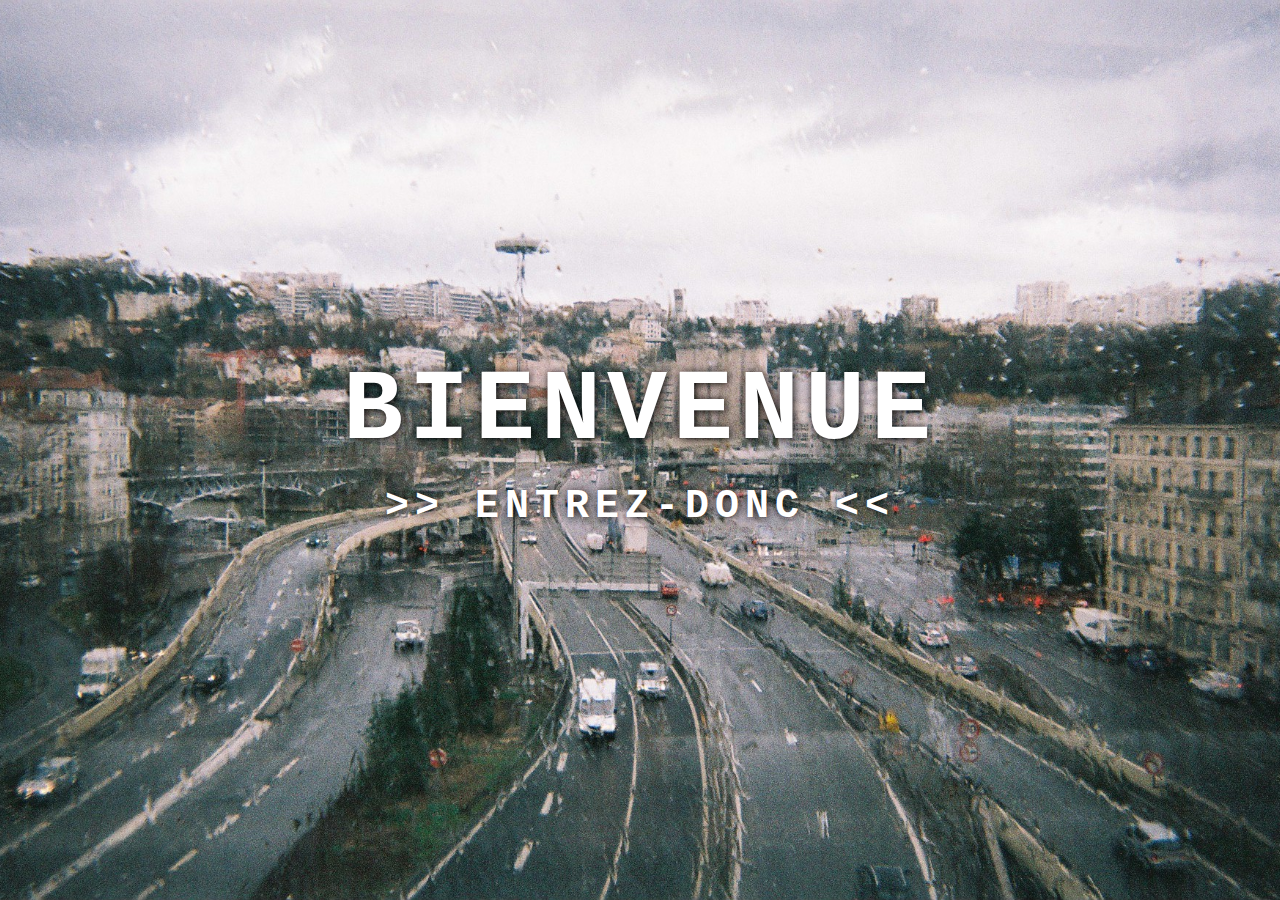
<file: index.html>
<!DOCTYPE html>
<html>
	<head>
		<meta charset="UTF-8" />
		<link rel="stylesheet" href="css/style2.css" />
		<title>Simon Chambon</title>
	</head>
	<body>
		<header>
			<div class="wrapper">
				<div class="content">
				<h1>BIENVENUE</h1>
				<p><a href="apropos.html">>> ENTREZ-DONC <<</a>
				</div>
			</div> 
		</header>
	</body>
</html>
</file>
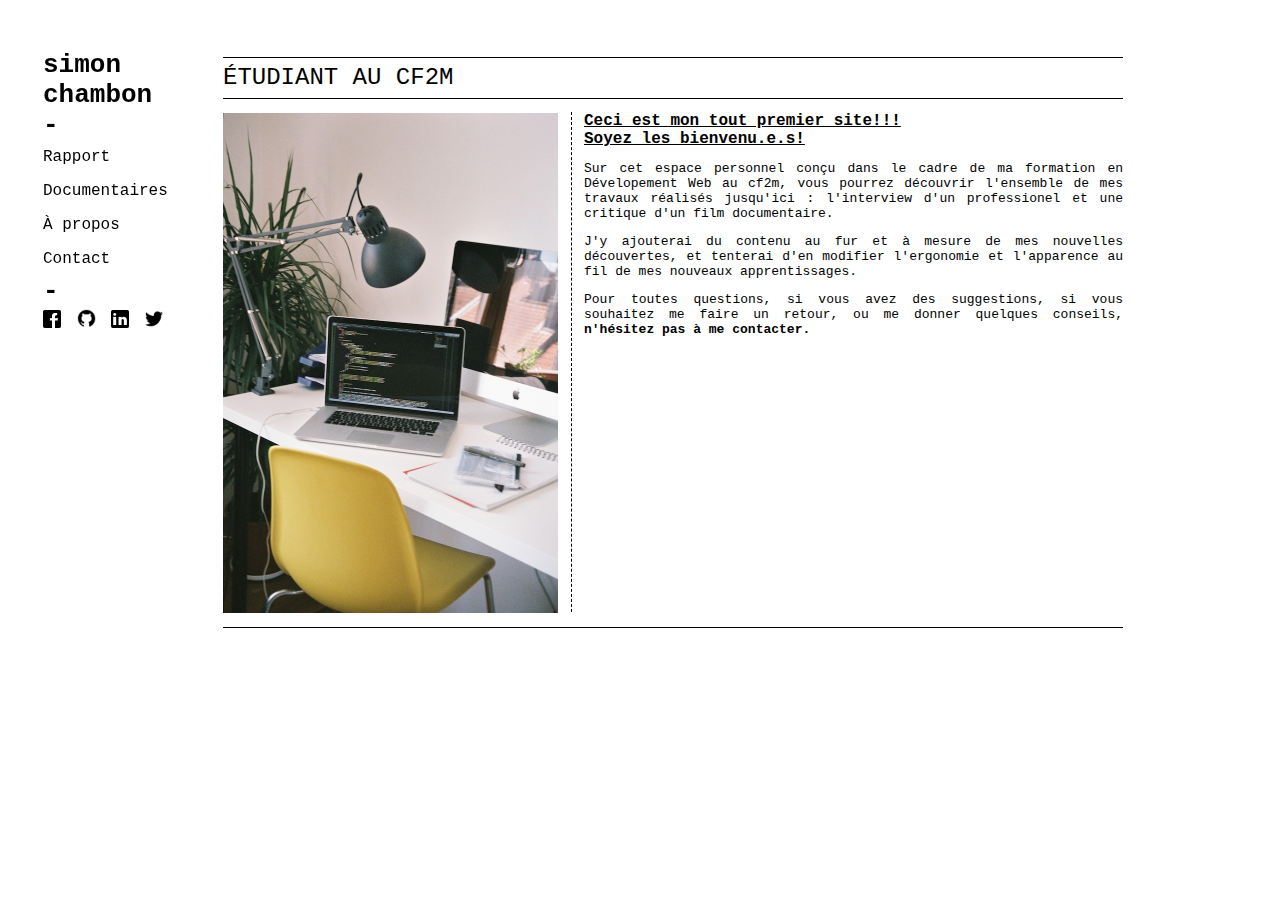
<file: apropos.html>
<!DOCTYPE html>
<html lang="fr">
	<head>
		<meta charset="UTF-8" />
		<link rel="stylesheet" href="css/style.css" />
		<title>Ma Page</title>
	</head>

	<body>

	<div id="conteneur">

		<div class="element">
			<nav>
				<a class="logo" href="apropos.html">simon<br />chambon</a> <br />-<br />
				<ul id ="menu-accordeon">
					<li><a href="#">Rapport</a>
						<ul class="sous_menu">
							<li><a class="navlink" href="rapport/entreprise.html">> Présentation</a></li>
							<li><a class="navlink" href="rapport/itw.html">> Interview</a></li>
							<li><a class="navlink" href="rapport/formation.html">> Formation</a></li>
						</ul>
					</li>
					<li><a href="#">Documentaires</a>
						<ul class="sous_menu">
							<li><a class="navlink" href="film/liste.html">> Liste des Films</a></li>
							<li><a class="navlink" href="film/resume.html">> Résumé</a></li>
							<li><a class="navlink" href="film/critique.html">> Critique</a></li>
						</ul>
					</li>
					<li><a href="apropos.html">À propos</a></li>
					<li><a href="contact.html">Contact</a> </li>
				</ul>
				-<br />
				<a href="https://www.facebook.com/simonchambonandreani/" target="blank" ><img src="icon/facebook.png" width="18" alt="icone"></a>
				<a href="https://github.com/SimonChambon" target="blank"><img src="icon/github.png" alt="icone" width="19"></a>
				<a href="https://www.linkedin.com/in/simon-chambon-15890a214/" target="blank"><img src="icon/linkedin.png" width="18"alt="icone"></a>
				<a href="icon-facebook.png" target="blank"><img src="icon/twitter.png" width="18"alt="icone"></a>
			</nav>
		</div>
		<div class="element">
			<article class="presentation">
				<hr />
					<div class="titrepage">ÉTUDIANT AU CF2M</div>
				<hr />
				<aside class="imageflottante" >
					<a href="index.jpg"><img src="images/bureau.jpg" height="500" alt="bureau"></a>
				</aside> 
				<aside class="textflottant2">
					<h2>Ceci est mon tout premier site!!!<br>
					Soyez les bienvenu.e.s!
					</h2>
					<p>Sur cet espace personnel conçu dans le cadre de ma formation en Dévelopement Web au cf2m, vous pourrez découvrir l'ensemble de mes travaux réalisés jusqu'ici : l'interview d'un professionel et une critique d'un film documentaire.</p>
					<p>J'y ajouterai du contenu au fur et à mesure de mes nouvelles découvertes, et tenterai d'en modifier l'ergonomie et l'apparence au fil de mes nouveaux apprentissages.</p>
					<p>Pour toutes questions, si vous avez des suggestions, si vous souhaitez me faire un retour, ou me donner quelques conseils,
					<a href="contact.html">n'hésitez pas à me contacter.</a></p>
				</aside>
			</article>
		</div>
	</div>
	</body>
</html>
</file>
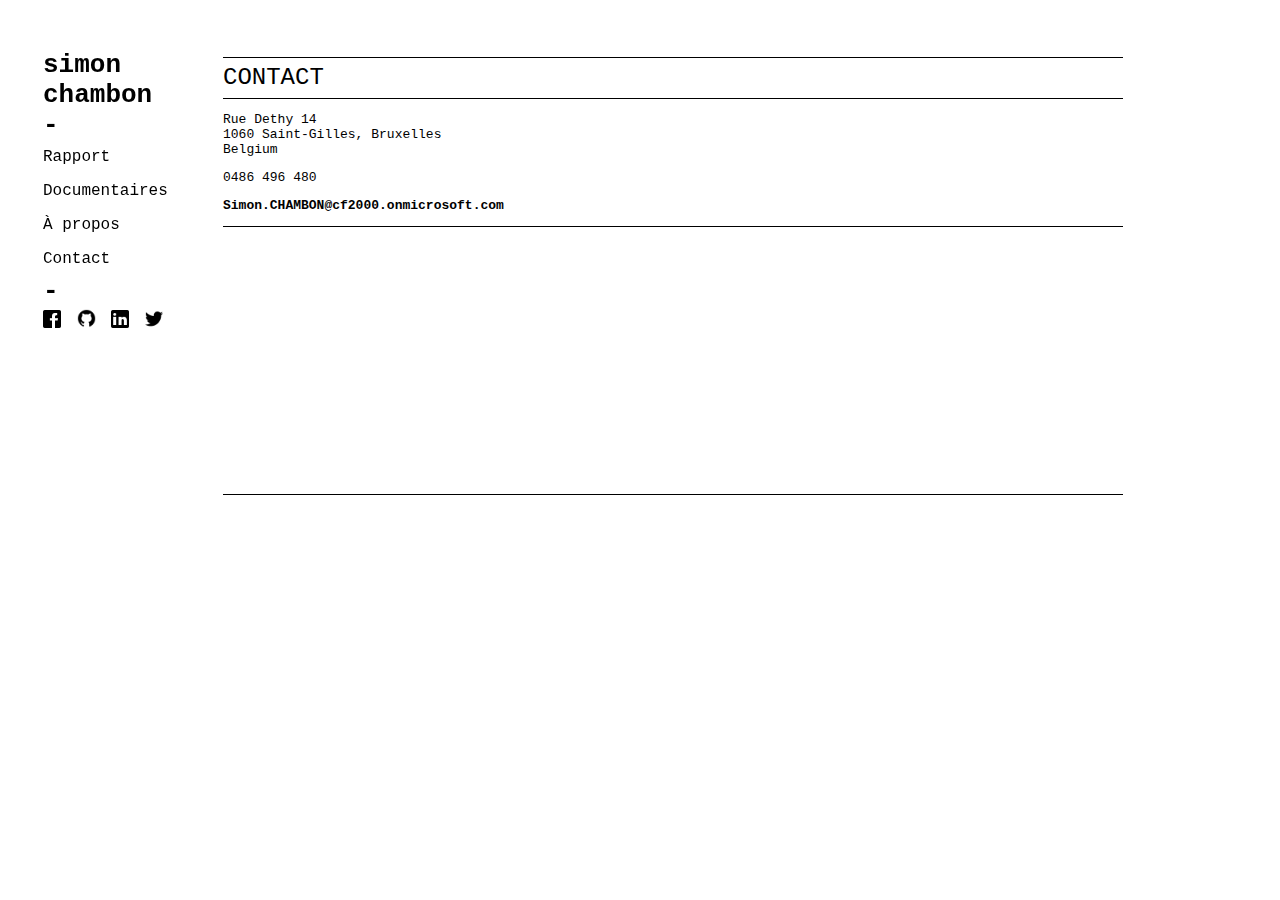
<file: contact.html>
<!DOCTYPE html>
<html>
	<head>
		<meta charset="UTF-8" />
		<link rel="stylesheet" href="css/style.css" />
		<title>Ma Page</title>
	</head>

	<body>

	<div id="conteneur">

		<div class="element">
		<nav><a class="logo" href="apropos.html">simon<br />chambon</a> <br />-<br />
			<ul id ="menu-accordeon">
				<li><a href="#">Rapport</a>
					<ul class="sous_menu">
						<li><a class="navlink" href="rapport/entreprise.html">> Présentation</a></li>
						<li><a class="navlink" href="rapport/itw.html">> Interview</a></li>
						<li><a class="navlink" href="rapport/formation.html">> Formation</a></li>
					</ul>
				</li>
				<li><a href="#">Documentaires</a>
					<ul class="sous_menu">
						<li><a class="navlink" href="film/liste.html">> Liste des Films</a></li>
						<li><a class="navlink" href="film/resume.html">> Résumé</a></li>
						<li><a class="navlink" href="film/critique.html">> Critique</a></li>
					</ul>
				</li>
				<li><a href="apropos.html">À propos</a>
				</li>
				<li><a href="contact.html">Contact</a> 
				</li>
			</ul>
		-<br />
		
		<a href="https://www.facebook.com/simonchambonandreani/" target="blank" ><img src="icon/facebook.png" width="18px"></a>
		<a href="https://github.com/SimonChambon" target="blank"><img src="icon/github.png" width="19px"></a>
		<a href="https://www.linkedin.com/in/simon-chambon-15890a214/" target="blank"><img src="icon/linkedin.png" width="18px"></a>
		<a href="icon-facebook.png" target="blank"><img src="icon/twitter.png" width="18px"></a>
		</nav>
		</div>

		<div class="element">
		<article>
		<hr />
		<div class="titrepage">CONTACT</div>
		<hr />
		<p>Rue Dethy 14 <br /> 1060 Saint-Gilles, Bruxelles <br /> Belgium</p>
		<p>0486 496 480</p>
		<p><a href="mailto:Simon.CHAMBON@cf2000.onmicrosoft.com">Simon.CHAMBON@cf2000.onmicrosoft.com</a></p>
		<hr />
		<iframe src="https://www.google.com/maps/embed?pb=!1m18!1m12!1m3!1d2520.123653765162!2d4.341078315436419!3d50.828873467906476!2m3!1f0!2f0!3f0!3m2!1i1024!2i768!4f13.1!3m3!1m2!1s0x47c3c467dfa1969b%3A0x553252e28f34bb37!2sRue%20Dethy%2014%2C%201060%20Saint-Gilles!5e0!3m2!1sfr!2sbe!4v1623052370554!5m2!1sfr!2sbe" width="900" height="250" style="border:0;"></iframe>
		<hr />
		</article>
		</div>

	</div>
	</body>
</html>
</file>
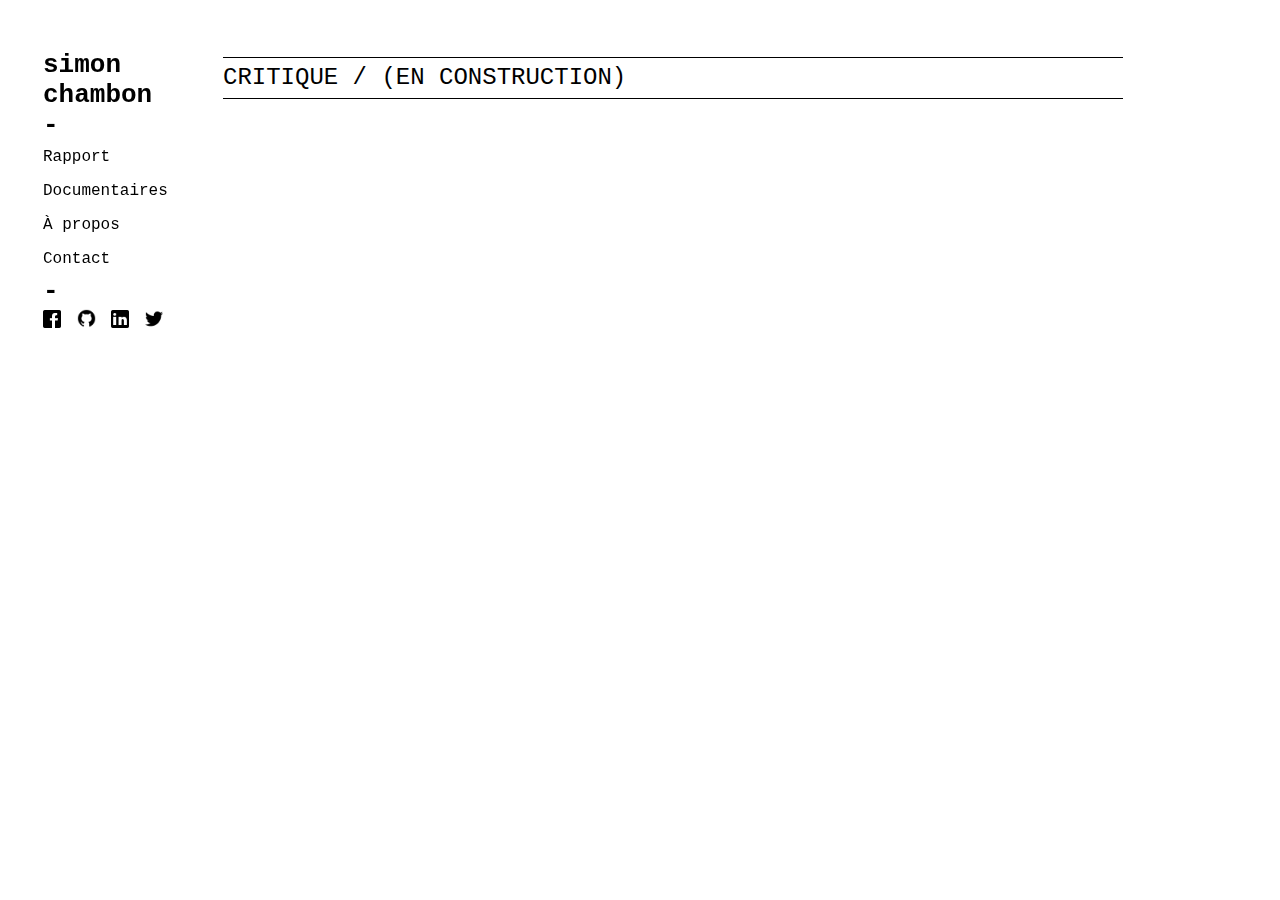
<file: film/critique.html>
<!DOCTYPE html>
<html>
	<head>
		<meta charset="UTF-8" />
		<link rel="stylesheet" href="../css/style.css" />
		<title>Ma Page</title>
	</head>

	<body>

	<div id="conteneur">

		<div class="element">
		<nav><a class="logo" href="../apropos.html">simon<br />chambon</a> <br />-<br />
			<ul id ="menu-accordeon">
				<li><a href="#">Rapport</a>
					<ul class="sous_menu">
						<li><a class="navlink" href="../rapport/entreprise.html">> Présentation</a></li>
						<li><a class="navlink" href="../rapport/itw.html">> Interview</a></li>
						<li><a class="navlink" href="../rapport/formation.html">> Formation</a></li>
					</ul>
				</li>
				<li><a href="#">Documentaires</a>
					<ul class="sous_menu">
						<li><a class="navlink" href="liste.html">> Liste des Films</a></li>
						<li><a class="navlink" href="resume.html">> Résumé</a></li>
						<li><a class="navlink" href="film/critique.html">> Critique</a></li>
					</ul>
				</li>
				<li><a href="../apropos.html">À propos</a>
				</li>
				<li><a href="../contact.html">Contact</a> 
				</li>
			</ul>
		-<br />
		
		<a href="https://www.facebook.com/simonchambonandreani/" target="blank" ><img src="../icon/facebook.png" width="18px"></a>
		<a href="https://github.com/SimonChambon" target="blank"><img src="../icon/github.png" width="19px"></a>
		<a href="https://www.linkedin.com/in/simon-chambon-15890a214/" target="blank"><img src="../icon/linkedin.png" width="18px"></a>
		<a href="icon-facebook.png" target="blank"><img src="../icon/twitter.png" width="18px"></a>
		</nav>
		</div>

		<div class="element">
		<article>
		<hr />
		<div class="titrepage">CRITIQUE / (EN CONSTRUCTION)</div>
		<hr />
		</article>
		</div>

	</div>
	</body>
</html>
</file>
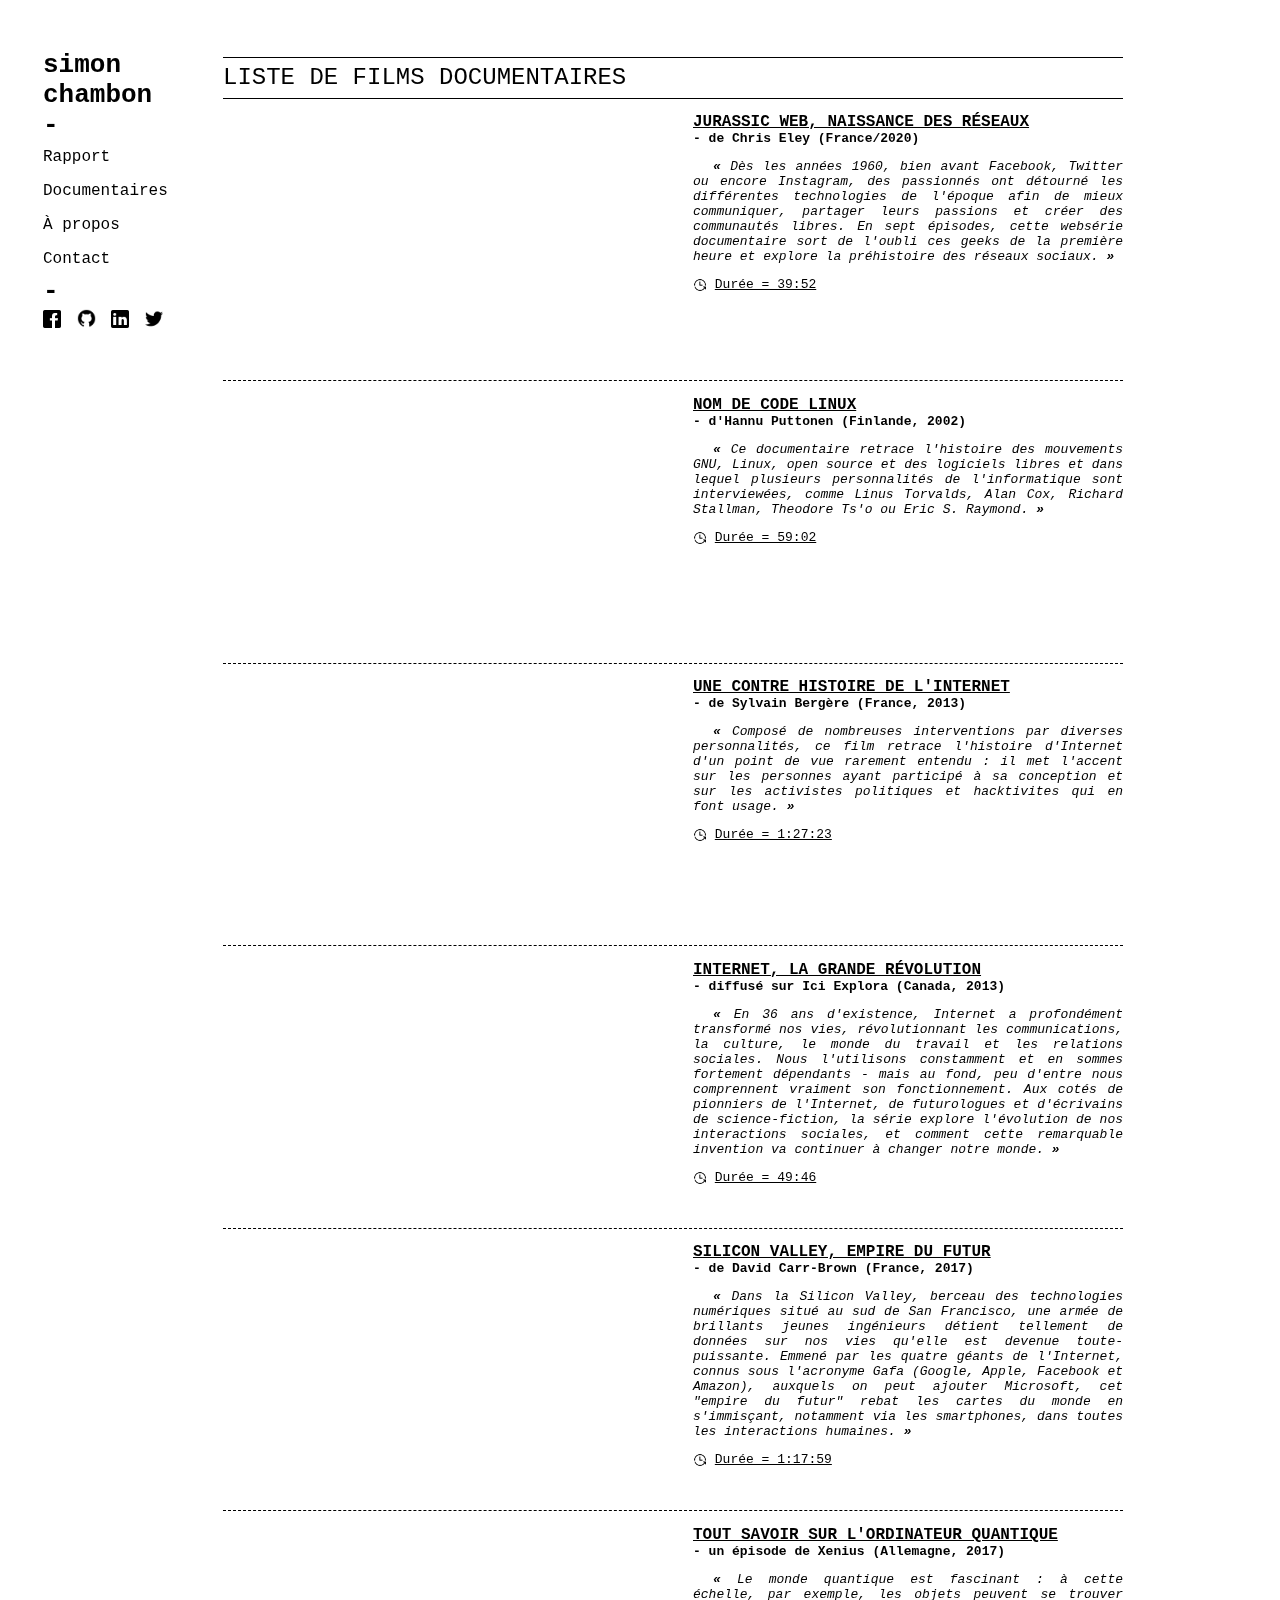
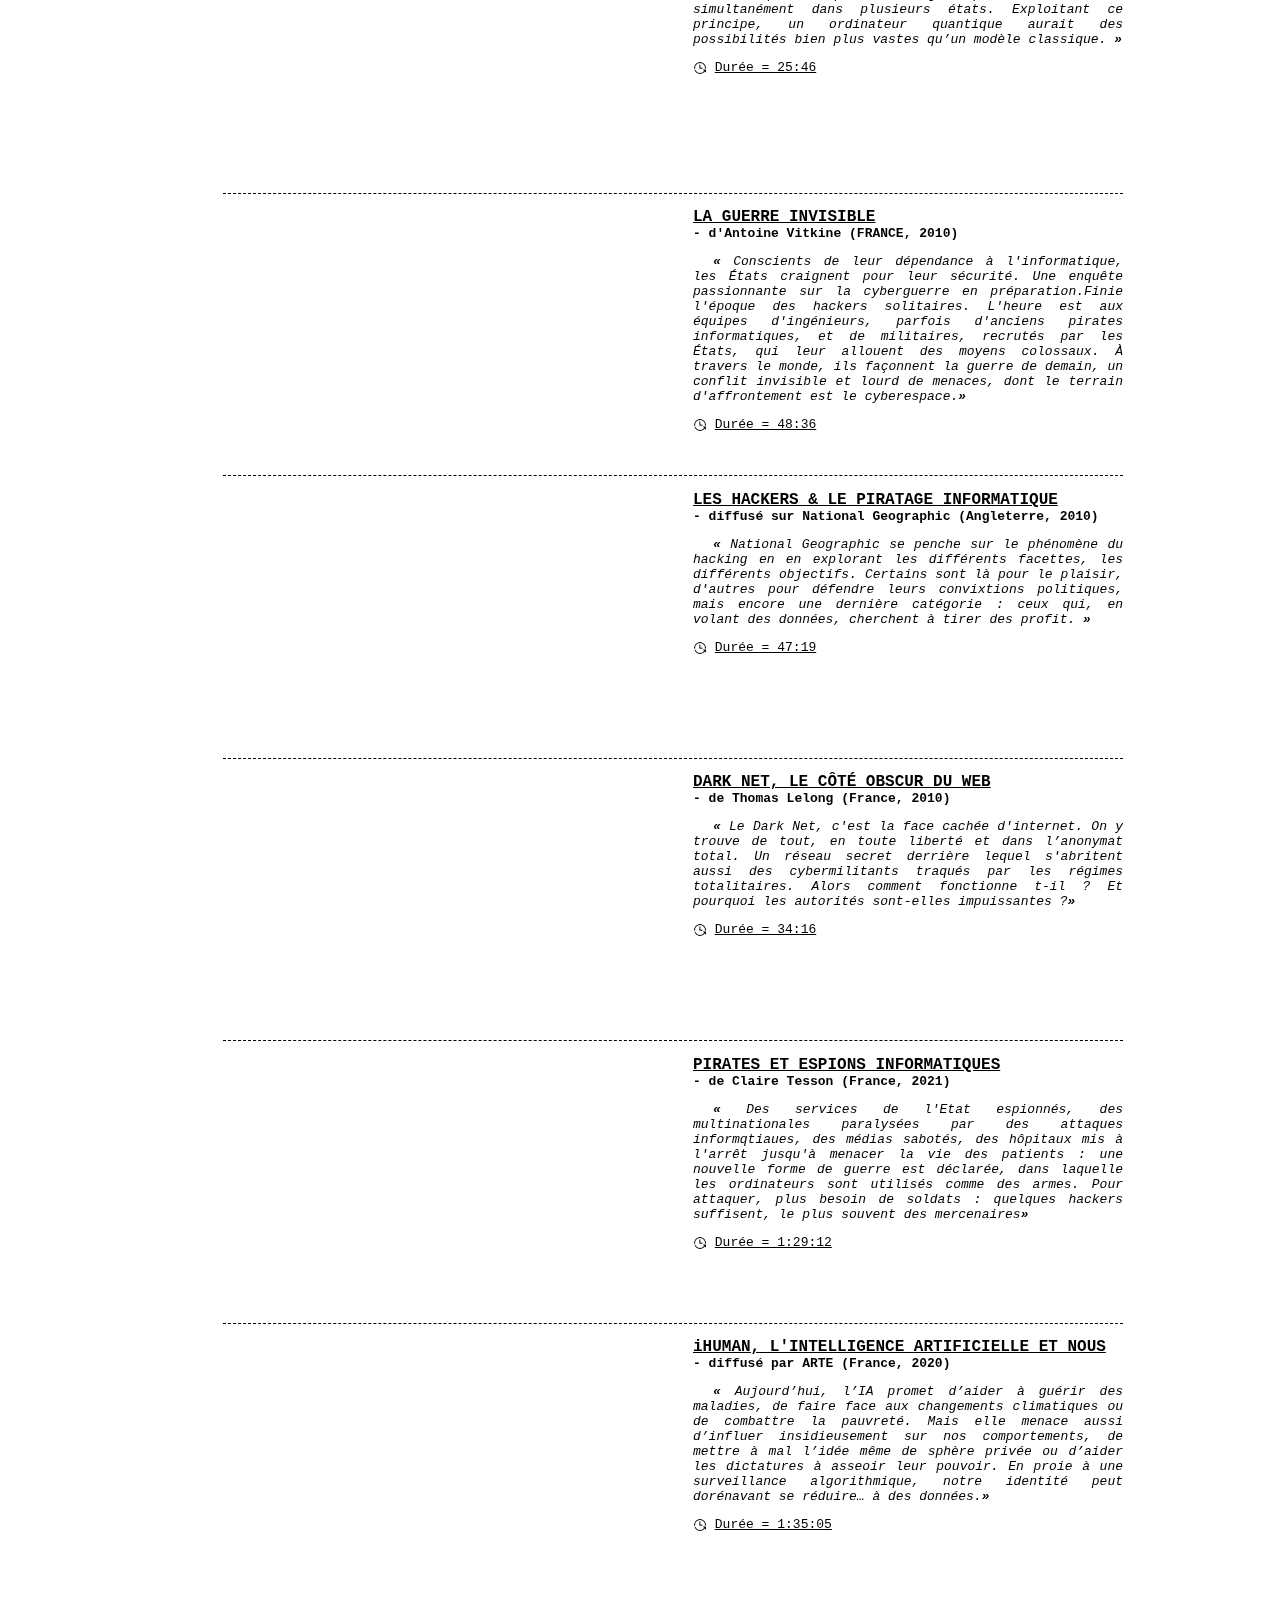
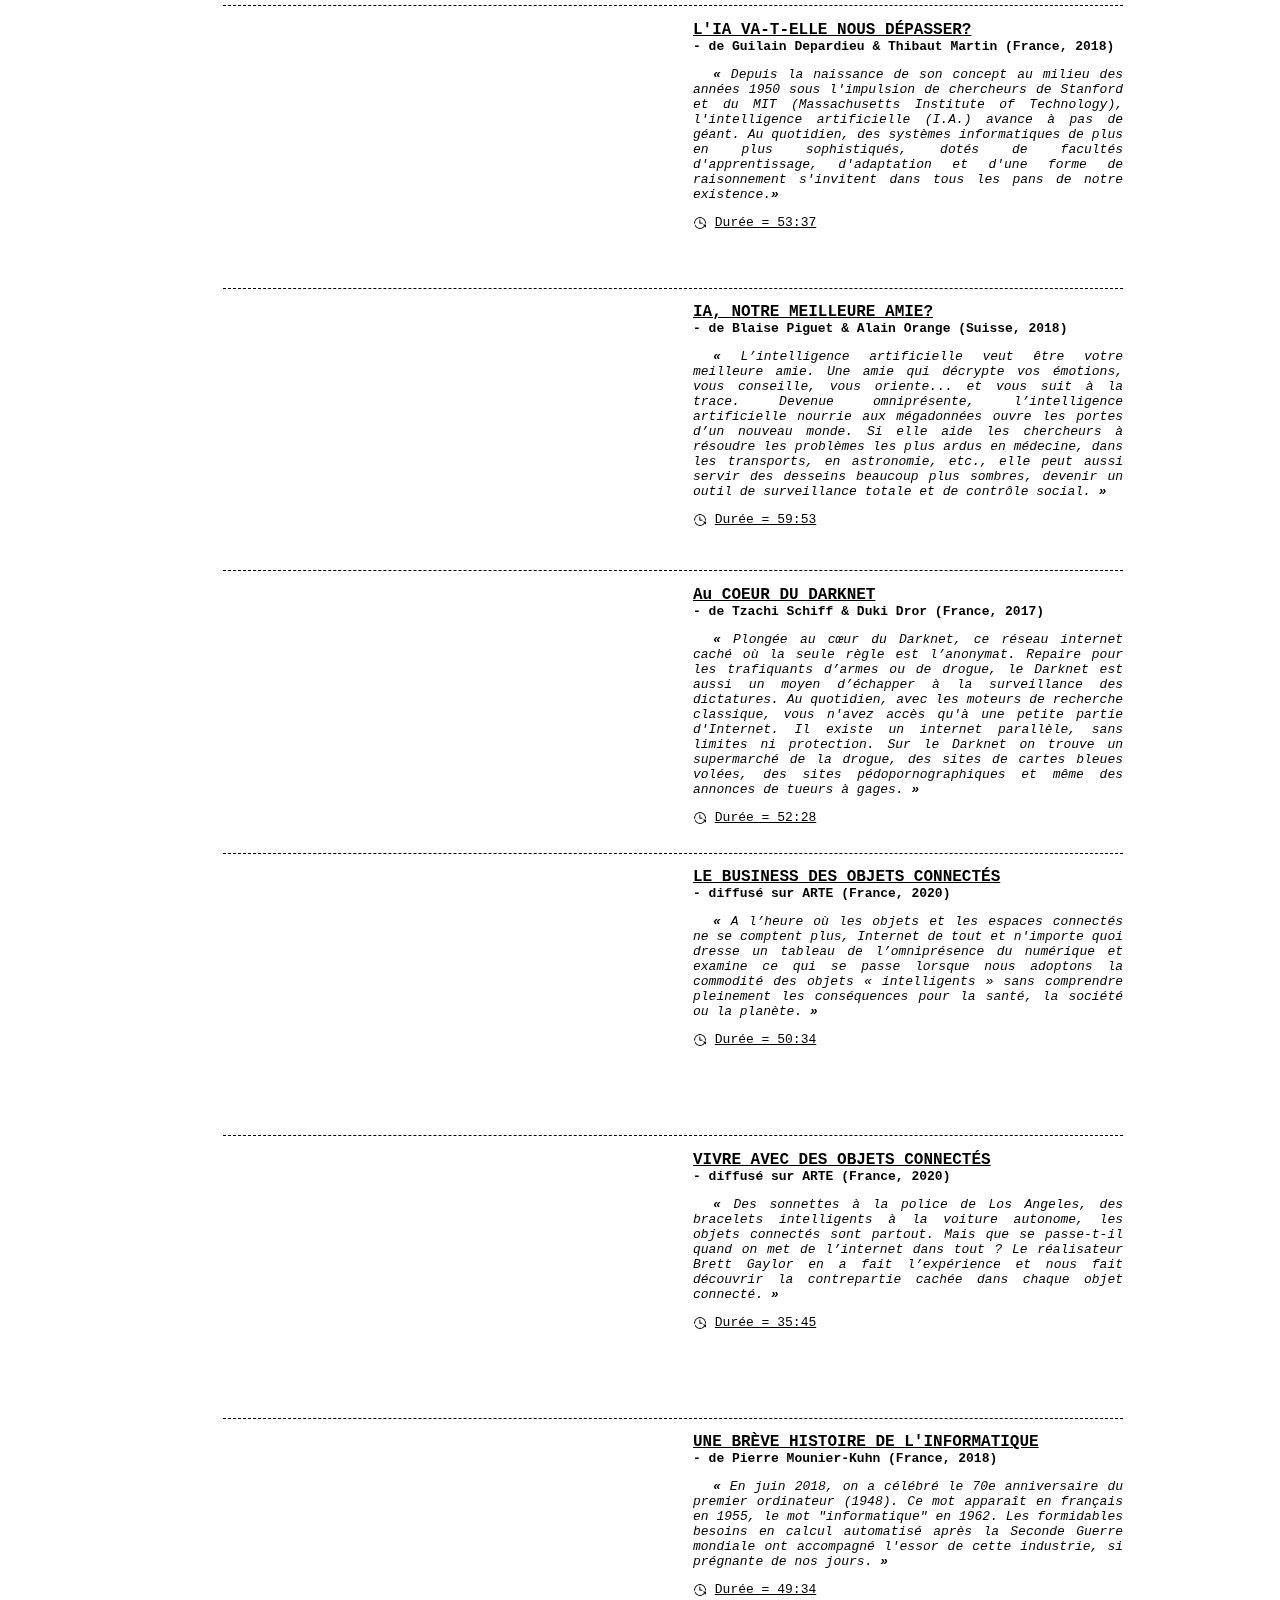
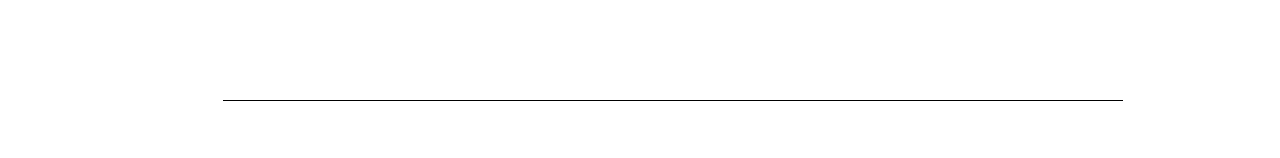
<file: film/liste.html>
<!DOCTYPE html>
<html lang="fr">
	<head>
		<meta charset="UTF-8" />
		<link rel="stylesheet" href="../css/style.css" />
		<title>Ma Page</title>
	</head>

	<body>

	<div id="conteneur">

		<div class="element">
		<nav><a class="logo" href="../apropos.html">simon<br />chambon</a> <br />-<br />
			<ul id ="menu-accordeon">
				<li><a href="#">Rapport</a>
					<ul class="sous_menu">
						<li><a class="navlink" href="../rapport/entreprise.html">> Présentation</a></li>
						<li><a class="navlink" href="../rapport/itw.html">> Interview</a></li>
						<li><a class="navlink" href="../rapport/formation.html">> Formation</a></li>
					</ul>
				</li>
				<li><a href="#">Documentaires</a>
					<ul class="sous_menu">
						<li><a class="navlink" href="liste.html">> Liste des Films</a></li>
						<li><a class="navlink" href="resume.html">> Résumé</a></li>
						<li><a class="navlink" href="critique.html">> Critique</a></li>
					</ul>
				</li>
				<li><a href="../apropos.html">À propos</a>
				</li>
				<li><a href="../contact.html">Contact</a> 
				</li>
			</ul>
		-<br />
		
		<a href="https://www.facebook.com/simonchambonandreani/" target="blank" ><img src="../icon/facebook.png" width="18" alt="icone" ></a>
		<a href="https://github.com/SimonChambon" target="blank"><img src="../icon/github.png" width="19" alt="icone"></a>
		<a href="https://www.linkedin.com/in/simon-chambon-15890a214/" target="blank"><img src="../icon/linkedin.png" width="18" alt="icone"></a>
		<a href="icon-facebook.png" target="blank"><img src="../icon/twitter.png" width="18" alt="icone"></a>
		</nav>
		</div>

		<div class="element">
		<article>
		<hr>
		<div class="titrepage"> LISTE DE FILMS DOCUMENTAIRES 
		</div>
		<hr />
		<iframe class="videoflottante" width="450" height="253" src="https://www.youtube.com/embed/mLEbi2MAoL8" title="YouTube video player" frameborder="0" allow="accelerometer; autoplay; clipboard-write; encrypted-media; gyroscope; picture-in-picture" allowfullscreen></iframe>
		<aside class="textflottant">
			<span class="titredocu">JURASSIC WEB, NAISSANCE DES RÉSEAUX</span>
				<br> <strong>- de Chris Eley (France/2020)</strong>
			<p><em><strong>«</strong> Dès les années 1960, bien avant Facebook, Twitter ou encore Instagram, des passionnés ont détourné les différentes technologies de l'époque afin de mieux communiquer, partager leurs passions et créer des communautés libres. En sept épisodes, cette websérie documentaire sort de l'oubli ces geeks de la première heure et explore la préhistoire des réseaux sociaux. <strong>»</strong> </em> </p>
		<img src="../icon/clock-arrow.png" width="14px" class="logo"> <span class="time"> Durée = 39:52</span>
		</aside>
		<hr class="dashed">
		<iframe class="videoflottante" width="450" height="253" src="https://www.youtube.com/embed/79_IMeks4wY" title="YouTube video player" frameborder="0" allow="accelerometer; autoplay; clipboard-write; encrypted-media; gyroscope; picture-in-picture" allowfullscreen></iframe>
		<aside class="textflottant"> 
			<span class="titredocu">NOM DE CODE LINUX</span>
			<br> <strong>- d'Hannu Puttonen (Finlande, 2002)</strong>
			<p><em><strong>«</strong> Ce documentaire retrace l'histoire des mouvements GNU, Linux, open source et des logiciels libres et dans lequel plusieurs personnalités de l'informatique sont interviewées, comme Linus Torvalds, Alan Cox, Richard Stallman, Theodore Ts'o ou Eric S. Raymond. <strong>»</strong> </em> </p>
			<img src="../icon/clock-arrow.png" width="14px" class="logo"> <span class="time"> Durée = 59:02 </span>
		</aside>
		<hr class="dashed">
		<iframe class="videoflottante" width="450" height="253" src="https://www.youtube.com/embed/MUTABXD8f24" title="YouTube video player" frameborder="0" allow="accelerometer; autoplay; clipboard-write; encrypted-media; gyroscope; picture-in-picture" allowfullscreen></iframe>
		<aside class="textflottant"> 
			<span class="titredocu">UNE CONTRE HISTOIRE DE L'INTERNET</span>
				<br> <strong>- de Sylvain Bergère (France, 2013)</strong>
			<p><em><strong>«</strong> Composé de nombreuses interventions par diverses personnalités, ce film retrace l'histoire d'Internet d'un point de vue rarement entendu : il met l'accent sur les personnes ayant participé à sa conception et sur les activistes politiques et hacktivites qui en font usage. <strong>»</strong> </em> </p>
			<img src="../icon/clock-arrow.png" width="14px" class="logo"> <span class="time"> Durée = 1:27:23 </span>
		</aside>
		<hr class="dashed">
		<iframe class="videoflottante" width="450" height="253" src="https://www.youtube.com/embed/BhkaXe3jGFw" title="YouTube video player" frameborder="0" allow="accelerometer; autoplay; clipboard-write; encrypted-media; gyroscope; picture-in-picture" allowfullscreen></iframe>
		<aside class="textflottant"> 
			<span class="titredocu">INTERNET, LA GRANDE RÉVOLUTION</span>
				<br> <strong>- diffusé sur Ici Explora (Canada, 2013)</strong>
			<p><em><strong>«</strong> En 36 ans d'existence, Internet a profondément transformé nos vies, révolutionnant les communications, la culture, le monde du travail et les relations sociales. Nous l'utilisons constamment et en sommes fortement dépendants - mais au fond, peu d'entre nous comprennent vraiment son fonctionnement. Aux cotés de pionniers de l'Internet, de futurologues et d'écrivains de science-fiction, la série explore l'évolution de nos interactions sociales, et comment cette remarquable invention va continuer à changer notre monde. <strong>»</strong> </em> </p>
			<img src="../icon/clock-arrow.png" width="14px" class="logo"> <span class="time"> Durée = 49:46 </span>
		</aside>
		<hr class="dashed">
		<iframe class="videoflottante" width="450" height="253" src="https://www.youtube.com/embed/fBsoJ_di4TQ" title="YouTube video player" frameborder="0" allow="accelerometer; autoplay; clipboard-write; encrypted-media; gyroscope; picture-in-picture" allowfullscreen></iframe>
		<aside class="textflottant">
			<span class="titredocu">SILICON VALLEY, EMPIRE DU FUTUR </span>
			<br> <strong>-  de David Carr-Brown (France, 2017)</strong>
			<p><em><strong>«</strong> Dans la Silicon Valley, berceau des technologies numériques situé au sud de San Francisco, une armée de brillants jeunes ingénieurs détient tellement de données sur nos vies qu'elle est devenue toute-puissante. Emmené par les quatre géants de l'Internet, connus sous l'acronyme Gafa (Google, Apple, Facebook et Amazon), auxquels on peut ajouter Microsoft, cet "empire du futur" rebat les cartes du monde en s'immisçant, notamment via les smartphones, dans toutes les interactions humaines. <strong>»</strong> </em> </p>
			<img src="../icon/clock-arrow.png" width="14px" class="logo"> <span class="time"> Durée = 1:17:59 </span>
		</aside>
		<hr class="dashed">
		<iframe class="videoflottante" width="450" height="253" src="https://www.youtube.com/embed/X3TtzIeUFoQ" title="YouTube video player" frameborder="0" allow="accelerometer; autoplay; clipboard-write; encrypted-media; gyroscope; picture-in-picture" allowfullscreen></iframe>
		<aside class="textflottant">
			<span class="titredocu">TOUT SAVOIR SUR L'ORDINATEUR QUANTIQUE</span>
			<br> <strong>- un épisode de Xenius (Allemagne, 2017)</strong>
			<p><em><strong>«</strong>  Le monde quantique est fascinant : à cette échelle, par exemple, les objets peuvent se trouver simultanément dans plusieurs états. Exploitant ce principe, un ordinateur quantique aurait des possibilités bien plus vastes qu’un modèle classique. <strong>»</strong> </em> </p>
			<img src="../icon/clock-arrow.png" width="14px" class="logo"> <span class="time"> Durée = 25:46 </span>
		</aside>
		<hr class="dashed">
		<iframe class="videoflottante" width="450" height="253" src="https://www.youtube.com/embed/lz3YLjUJuP8" title="YouTube video player" frameborder="0" allow="accelerometer; autoplay; clipboard-write; encrypted-media; gyroscope; picture-in-picture" allowfullscreen></iframe>
		<aside class="textflottant">
			<span class="titredocu">LA GUERRE INVISIBLE</span>
			<br><strong>- d'Antoine Vitkine (FRANCE, 2010)</strong>
			<p><em><strong>«</strong> Conscients de leur dépendance à l'informatique, les États craignent pour leur sécurité. Une enquête passionnante sur la cyberguerre en préparation.Finie l'époque des hackers solitaires. L'heure est aux équipes d'ingénieurs, parfois d'anciens pirates informatiques, et de militaires, recrutés par les États, qui leur allouent des moyens colossaux. À travers le monde, ils façonnent la guerre de demain, un conflit invisible et lourd de menaces, dont le terrain d'affrontement est le cyberespace.<strong>»</strong> </em> </p>
			<img src="../icon/clock-arrow.png" width="14px" class="logo"> <span class="time"> Durée = 48:36 </span>
		</aside>
		<hr class="dashed">
		<iframe class="videoflottante" width="450" height="253" src="https://www.youtube.com/embed/gl_XsmywQgI" title="YouTube video player" frameborder="0" allow="accelerometer; autoplay; clipboard-write; encrypted-media; gyroscope; picture-in-picture" allowfullscreen></iframe>
		<aside class="textflottant">
			<span class="titredocu">LES HACKERS & LE PIRATAGE INFORMATIQUE</span>
				<br><strong>- diffusé sur National Geographic (Angleterre, 2010)</strong>
			<p><em><strong>«</strong> National Geographic se penche sur le  phénomène du hacking en en explorant les différents facettes, les différents objectifs. Certains sont là pour le plaisir, d'autres pour défendre leurs convixtions politiques, mais encore une dernière catégorie : ceux qui, en volant des données, cherchent à tirer des profit. <strong>»</strong> </em> </p>
			<img src="../icon/clock-arrow.png" width="14px" class="logo"> <span class="time"> Durée = 47:19 </span>
		</aside>
		<hr class="dashed">
		<iframe class="videoflottante" width="450" height="253" src="https://www.youtube.com/embed/BSOJ6HyLAoo" title="YouTube video player" frameborder="0" allow="accelerometer; autoplay; clipboard-write; encrypted-media; gyroscope; picture-in-picture" allowfullscreen></iframe>
		<aside class="textflottant">
			<span class="titredocu">DARK NET, LE CÔTÉ OBSCUR DU WEB</span>
			<br><strong>- de Thomas Lelong (France, 2010)</strong>
			<p><em><strong>«</strong> Le Dark Net, c'est la face cachée d'internet. On y trouve de tout, en toute liberté et dans l’anonymat total. Un réseau secret derrière lequel s'abritent aussi des cybermilitants traqués par les régimes totalitaires. Alors comment fonctionne t-il ? Et pourquoi les autorités sont-elles impuissantes ?<strong>»</strong> </em> </p>
			<img src="../icon/clock-arrow.png" width="14px" class="logo"> <span class="time"> Durée = 34:16 </span>
		</aside>
		<hr class="dashed">
		<iframe class="videoflottante" width="450" height="253" src="https://www.youtube.com/embed/ntqWaMNGIzE" title="YouTube video player" frameborder="0" allow="accelerometer; autoplay; clipboard-write; encrypted-media; gyroscope; picture-in-picture" allowfullscreen></iframe>
		<aside class="textflottant">
			<span class="titredocu">PIRATES ET ESPIONS INFORMATIQUES </span>
			<br><strong>- de Claire Tesson (France, 2021)</strong>
			<p><em><strong>«</strong> Des services de l'Etat espionnés, des multinationales paralysées par des attaques informqtiaues, des médias sabotés, des hôpitaux mis à l'arrêt jusqu'à menacer la vie des patients : une nouvelle forme de guerre est déclarée, dans laquelle les ordinateurs sont utilisés comme des armes. Pour attaquer, plus besoin de soldats : quelques hackers suffisent, le plus souvent des mercenaires<strong>»</strong> </em> </p>
			<img src="../icon/clock-arrow.png" width="14px" class="logo"> <span class="time"> Durée = 1:29:12 </span>
		</aside>
		<hr class="dashed">
		<iframe class="videoflottante" width="450" height="253" src="https://www.youtube.com/embed/xgv4FQZIUxI" title="YouTube video player" frameborder="0" allow="accelerometer; autoplay; clipboard-write; encrypted-media; gyroscope; picture-in-picture" allowfullscreen></iframe>
		<aside class="textflottant">
			<span class="titredocu">iHUMAN, L'INTELLIGENCE ARTIFICIELLE ET NOUS</span>
			<br><strong>- diffusé par ARTE (France, 2020)</strong>
			<p><em><strong>«</strong> Aujourd’hui, l’IA promet d’aider à guérir des maladies, de faire face aux changements climatiques ou de combattre la pauvreté. Mais elle menace aussi d’influer insidieusement sur nos comportements, de mettre à mal l’idée même de sphère privée ou d’aider les dictatures à asseoir leur pouvoir. En proie à une surveillance algorithmique, notre identité peut dorénavant se réduire… à des données.<strong>»</strong> </em> </p>
			<img src="../icon/clock-arrow.png" width="14px" class="logo"> <span class="time"> Durée = 1:35:05 </span>
		</aside>
		<hr class="dashed">
		<iframe class="videoflottante" width="450" height="253" src="https://www.youtube.com/embed/nfTAK-ADJPg" title="YouTube video player" frameborder="0" allow="accelerometer; autoplay; clipboard-write; encrypted-media; gyroscope; picture-in-picture" allowfullscreen></iframe>
		<aside class="textflottant">
			<span class="titredocu">L'IA VA-T-ELLE NOUS DÉPASSER?</span>
			<br><strong>- de Guilain Depardieu & Thibaut Martin (France, 2018)</strong>
			<p><em><strong>«</strong> Depuis la naissance de son concept au milieu des années 1950 sous l'impulsion de chercheurs de Stanford et du MIT (Massachusetts Institute of Technology), l'intelligence artificielle (I.A.) avance à pas de géant. Au quotidien, des systèmes informatiques de plus en plus sophistiqués, dotés de facultés d'apprentissage, d'adaptation et d'une forme de raisonnement s'invitent dans tous les pans de notre existence.<strong>»</strong> </em> </p>
			<img src="../icon/clock-arrow.png" width="14px" class="logo"> <span class="time"> Durée = 53:37 </span>
		</aside>
	<hr class="dashed">
		<iframe class="videoflottante" width="450" height="253" src="https://www.youtube.com/embed/OzRbSG_9Ujc" title="YouTube video player" frameborder="0" allow="accelerometer; autoplay; clipboard-write; encrypted-media; gyroscope; picture-in-picture" allowfullscreen></iframe>
		<aside class="textflottant">
			<span class="titredocu">IA, NOTRE MEILLEURE AMIE?</span>
			<br><strong>- de Blaise Piguet & Alain Orange (Suisse, 2018)</strong>
			<p><em><strong>«</strong> L’intelligence artificielle veut être votre meilleure amie. Une amie qui décrypte vos émotions, vous conseille, vous oriente... et vous suit à la trace. Devenue omniprésente, l’intelligence artificielle nourrie aux mégadonnées ouvre les portes d’un nouveau monde. 
			Si elle aide les chercheurs à résoudre les problèmes les plus ardus en médecine, dans les transports, en astronomie, etc., elle peut aussi servir des desseins beaucoup plus sombres, devenir un outil de surveillance totale et de contrôle social. <strong>»</strong> </em> </p>
			<img src="../icon/clock-arrow.png" width="14px" class="logo"> <span class="time"> Durée = 59:53 </span>
		</aside>
		<hr class="dashed">
		<iframe class="videoflottante" width="450" height="253" src="https://www.youtube.com/embed/TXRw77gqp4g" title="YouTube video player" frameborder="0" allow="accelerometer; autoplay; clipboard-write; encrypted-media; gyroscope; picture-in-picture" allowfullscreen></iframe>
		<aside class="textflottant">
			<span class="titredocu">Au COEUR DU DARKNET</span>
			<br><strong>- de Tzachi Schiff & Duki Dror (France, 2017)</strong>
			<p><em><strong>«</strong> Plongée au cœur du Darknet, ce réseau internet caché où la seule règle est l’anonymat. Repaire pour les trafiquants d’armes ou de drogue, le Darknet est aussi un moyen d’échapper à la surveillance des dictatures. Au quotidien, avec les moteurs de recherche classique, vous n'avez accès qu'à une petite partie d'Internet. Il existe un internet parallèle, sans limites ni protection. Sur le Darknet on trouve un supermarché de la drogue, des sites de cartes bleues volées, des sites pédopornographiques et même des annonces de tueurs à gages. <strong>»</strong> </em> </p>
			<img src="../icon/clock-arrow.png" width="14px" class="logo"> <span class="time"> Durée = 52:28 </span>
		</aside>
		<hr class="dashed">
		<iframe class="videoflottante" width="450" height="253" src="https://www.youtube.com/embed/opCgCvwulPo" title="YouTube video player" frameborder="0" allow="accelerometer; autoplay; clipboard-write; encrypted-media; gyroscope; picture-in-picture" allowfullscreen></iframe>
		<aside class="textflottant">
			<span class="titredocu">LE BUSINESS DES OBJETS CONNECTÉS</span>
			<br><strong>- diffusé sur ARTE (France, 2020)</strong>
			<p><em><strong>«</strong> A l’heure où les objets et les espaces connectés ne se comptent plus, Internet de tout et n'importe quoi dresse un tableau de l’omniprésence du numérique et examine ce qui se passe lorsque nous adoptons la commodité des objets « intelligents » sans comprendre pleinement les conséquences pour la santé, la société ou la planète. <strong>»</strong> </em> </p>
			<img src="../icon/clock-arrow.png" width="14px" class="logo"> <span class="time"> Durée = 50:34 </span>
		</aside>
		<hr class="dashed">
		<iframe class="videoflottante" width="450" height="253" src="https://www.youtube.com/embed/NUhPNjRv3Kk" title="YouTube video player" frameborder="0" allow="accelerometer; autoplay; clipboard-write; encrypted-media; gyroscope; picture-in-picture" allowfullscreen></iframe>
		<aside class="textflottant">
			<span class="titredocu">VIVRE AVEC DES OBJETS CONNECTÉS</span>
			<br><strong>- diffusé sur ARTE (France, 2020)</strong>
			<p><em><strong>«</strong> Des sonnettes à la police de Los Angeles, des bracelets intelligents à la voiture autonome, les objets connectés sont partout. Mais que se passe-t-il quand on met de l’internet dans tout ? Le réalisateur Brett Gaylor en a fait l’expérience et nous fait découvrir la contrepartie cachée dans chaque objet connecté. <strong>»</strong> </em> </p>
			<img src="../icon/clock-arrow.png" width="14px" class="logo"> <span class="time"> Durée = 35:45 </span>
		</aside>
		<hr class="dashed">
		<iframe class="videoflottante" width="450" height="253" src="https://www.youtube.com/embed/dcN9QXxmRqk" title="YouTube video player" frameborder="0" allow="accelerometer; autoplay; clipboard-write; encrypted-media; gyroscope; picture-in-picture" allowfullscreen></iframe>
		<aside class="textflottant">
			<span class="titredocu">UNE BRÈVE HISTOIRE DE L'INFORMATIQUE</span>
			<br><strong>- de Pierre Mounier-Kuhn (France, 2018)</strong>
			<p><em><strong>«</strong> En juin 2018, on a célébré le 70e anniversaire du premier ordinateur (1948). Ce mot apparaît en français en 1955, le mot "informatique" en 1962. Les formidables besoins en calcul automatisé après la Seconde Guerre mondiale ont accompagné l'essor de cette industrie, si prégnante de nos jours. <strong>»</strong> </em> </p>
			<img src="../icon/clock-arrow.png" width="14px" class="logo"> <span class="time"> Durée = 49:34 </span>
		</aside>
		<hr />
		</article>
		</div>

	</div>
	</body>
</html>
</file>
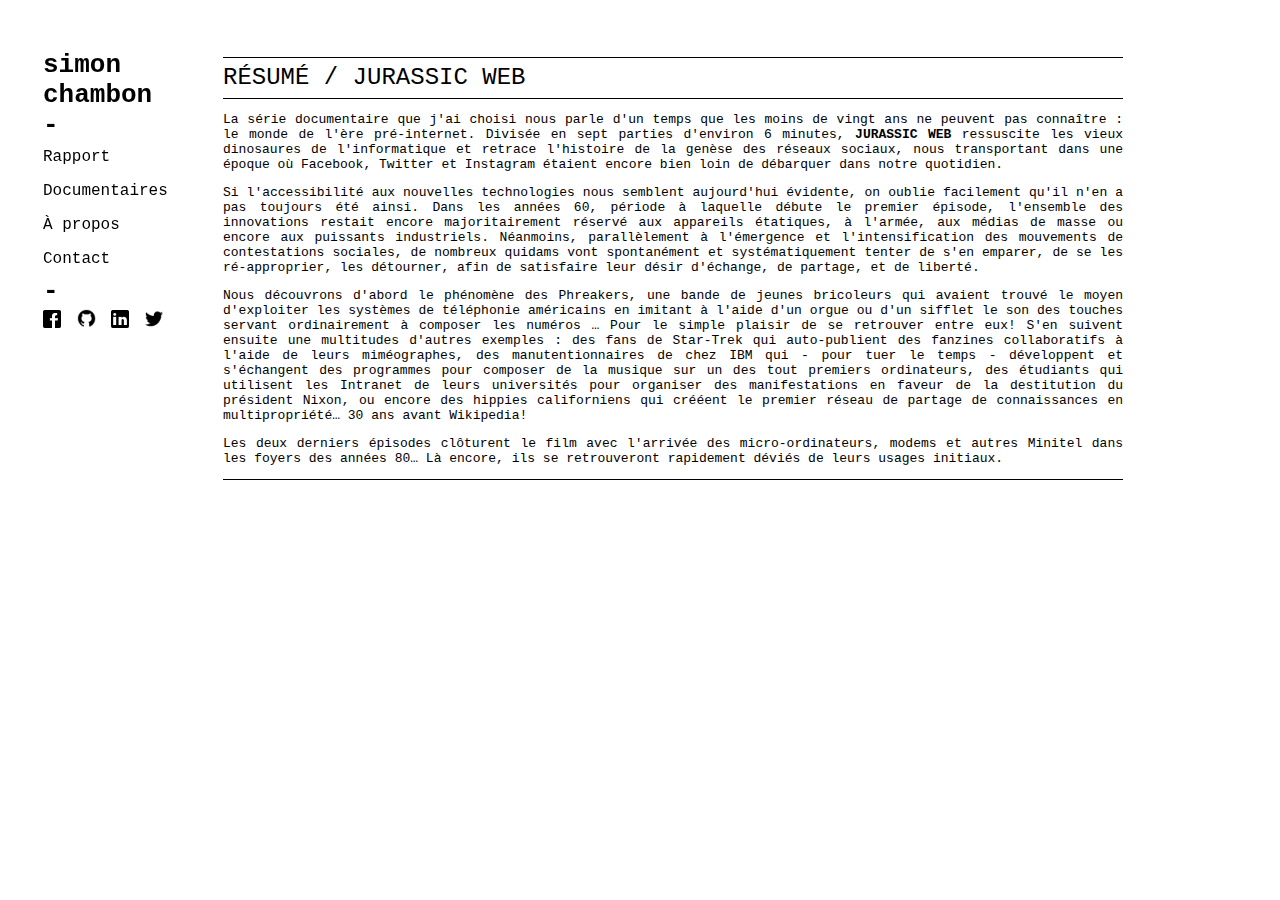
<file: film/resume.html>
<!DOCTYPE html>
<html>
	<head>
		<meta charset="UTF-8" />
		<link rel="stylesheet" href="../css/style.css" />
		<title>Ma Page</title>
	</head>

	<body>

	<div id="conteneur">

		<div class="element">
		<nav><a class="logo" href="../apropos.html">simon<br />chambon</a> <br />-<br />
			<ul id ="menu-accordeon">
				<li><a href="#">Rapport</a>
					<ul class="sous_menu">
						<li><a class="navlink" href="../rapport/entreprise.html">> Présentation</a></li>
						<li><a class="navlink" href="../rapport/itw.html">> Interview</a></li>
						<li><a class="navlink" href="../rapport/formation.html">> Formation</a></li>
					</ul>
				</li>
				<li><a href="#">Documentaires</a>
					<ul class="sous_menu">
						<li><a class="navlink" href="liste.html">> Liste des Films</a></li>
						<li><a class="navlink" href="resume.html">> Résumé</a></li>
						<li><a class="navlink" href="critique.html">> Critique</a></li>
					</ul>
				</li>
				<li><a href="../apropos.html">À propos</a>
				</li>
				<li><a href="../contact.html">Contact</a> 
				</li>
			</ul>
		-<br />
		
		<a href="https://www.facebook.com/simonchambonandreani/" target="blank" ><img src="../icon/facebook.png" width="18px"></a>
		<a href="https://github.com/SimonChambon" target="blank"><img src="../icon/github.png" width="19px"></a>
		<a href="https://www.linkedin.com/in/simon-chambon-15890a214/" target="blank"><img src="../icon/linkedin.png" width="18px"></a>
		<a href="icon-facebook.png" target="blank"><img src="../icon/twitter.png" width="18px"></a>
		</nav>
		</div>

		<div class="element">
		<article>
		<hr />
		<div class="titrepage">RÉSUMÉ / JURASSIC WEB </div>
		<hr />
		
		<p>La série documentaire que j'ai choisi nous parle d'un temps que les moins de vingt ans ne peuvent pas connaître : le monde de l'ère pré-internet. Divisée en sept parties d'environ 6 minutes, <a href="https://www.arte.tv/fr/videos/RC-019960/jurassic-web/" target="blank">JURASSIC WEB</a> ressuscite les vieux dinosaures de l'informatique et retrace l'histoire de la genèse des réseaux sociaux, nous transportant dans une époque où Facebook, Twitter et Instagram étaient encore bien loin de débarquer dans notre quotidien.</p> 

		<p>Si l'accessibilité aux nouvelles technologies nous semblent aujourd'hui évidente, on oublie facilement qu'il n'en a pas toujours été ainsi.  Dans les années 60, période à laquelle débute le premier épisode, l'ensemble des innovations restait encore majoritairement réservé aux appareils étatiques, à l'armée, aux médias de masse ou encore aux puissants industriels. Néanmoins, parallèlement à l'émergence et l'intensification des mouvements de contestations sociales, de nombreux quidams vont spontanément et systématiquement tenter de s'en emparer, de se les ré-approprier, les détourner, afin de satisfaire leur désir d'échange, de partage, et de liberté.</p>
		
		<p>Nous découvrons d'abord le phénomène des Phreakers, une bande de jeunes bricoleurs qui avaient trouvé le moyen d'exploiter les systèmes de téléphonie américains en imitant à l'aide d'un orgue ou d'un sifflet le son des touches servant ordinairement à composer les numéros … Pour le simple plaisir de se retrouver entre eux! S'en suivent ensuite une multitudes d'autres exemples : des fans de Star-Trek qui auto-publient des fanzines collaboratifs à l'aide de leurs miméographes, des manutentionnaires de chez IBM qui - pour tuer le temps - développent et s'échangent des programmes pour composer de la musique sur un des tout premiers ordinateurs, des étudiants qui utilisent les Intranet de leurs universités pour organiser des manifestations en faveur de la destitution du président Nixon, ou encore des hippies californiens qui crééent le premier réseau de partage de connaissances en multipropriété… 30 ans avant Wikipedia!</p>

		<p>Les deux derniers épisodes clôturent le film avec l'arrivée des micro-ordinateurs, modems et autres Minitel dans les foyers des années 80… Là encore, ils se retrouveront rapidement déviés de leurs usages initiaux. </p>
		<hr>
	</article>
		</article>
		</div>

	</div>
	</body>
</html>
</file>
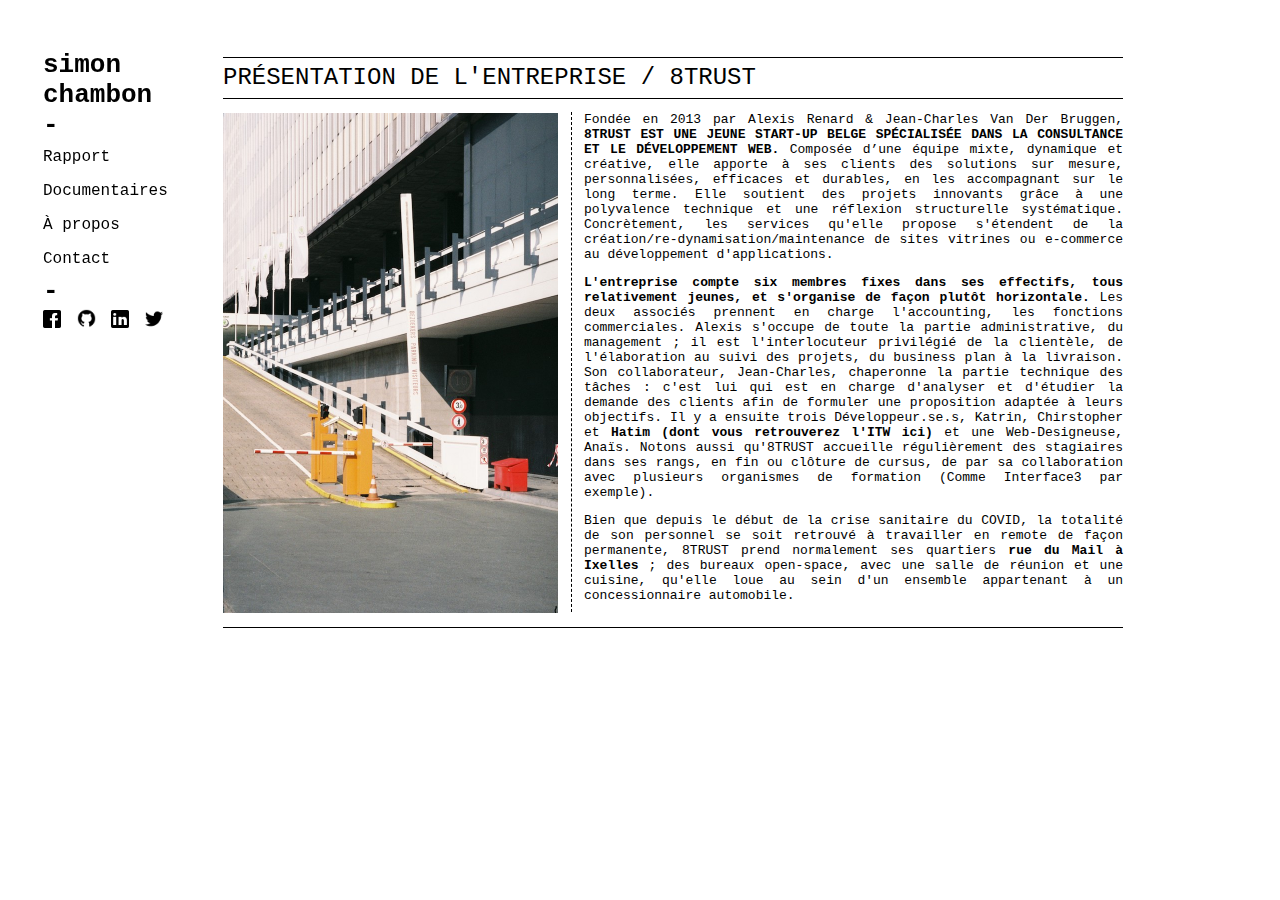
<file: rapport/entreprise.html>
<!DOCTYPE html>
<html lang="fr">
	<head>
		<meta charset="UTF-8" />
		<link rel="stylesheet" href="../css/style.css" />
		<title>Ma Page</title>
	</head>

	<body>

	<div id="conteneur">

		<div class="element">
		<nav><a class="logo" href="../apropos.html">simon<br />chambon</a> <br />-<br />
			<ul id ="menu-accordeon">
				<li><a href="#">Rapport</a>
					<ul class="sous_menu">
						<li><a class="navlink" href="entreprise.html">> Présentation</a></li>
						<li><a class="navlink" href="itw.html">> Interview</a></li>
						<li><a class="navlink" href="formation.html">> Formation</a></li>
					</ul>
				</li>
				<li><a href="#">Documentaires</a>
					<ul class="sous_menu">
						<li><a class="navlink" href="../film/liste.html">> Liste des Films</a></li>
						<li><a class="navlink" href="../film/resume.html">> Résumé</a></li>
						<li><a class="navlink" href="../film/critique.html">> Critique</a></li>
					</ul>
				</li>
				<li><a href="../apropos.html">À propos</a>
				</li>
				<li><a href="../contact.html">Contact</a> 
				</li>
			</ul>
		-<br />
		
		<a href="https://www.facebook.com/simonchambonandreani/" target="blank" ><img src="../icon/facebook.png" width="18" alt="icone"></a>
		<a href="https://github.com/SimonChambon" target="blank"><img src="../icon/github.png" width="19" alt="icone"></a>
		<a href="https://www.linkedin.com/in/simon-chambon-15890a214/" target="blank"><img src="../icon/linkedin.png" width="18" alt="icone"></a>
		<a href="icon-facebook.png" target="blank"><img src="../icon/twitter.png" width="18" alt="icone"></a>
		</nav>
		</div>

		<div class="element">
			<article class="presentation" >
					<hr />
					<div class="titrepage"> PRÉSENTATION DE L'ENTREPRISE / 8TRUST
					</div>
					<hr>
				<aside class="imageflottante" ><a href="8trust.jpg"><img src="../images/8trust.jpg" height="500" alt="entreprise"></a>
				</aside>
				<aside class="textflottant2">
					<p class="description">Fondée en 2013 par Alexis Renard & Jean-Charles Van Der Bruggen, <strong><a href="https://www.8trust.com/" target="blank" >8TRUST EST UNE JEUNE START-UP BELGE SPÉCIALISÉE DANS LA CONSULTANCE ET LE DÉVELOPPEMENT WEB.</a></strong> Composée d’une équipe mixte, dynamique et créative, elle apporte à ses clients des solutions sur mesure, personnalisées, efficaces et durables, en les accompagnant sur le long terme. Elle soutient des projets innovants grâce à une polyvalence technique et une réflexion structurelle systématique. Concrètement, les services qu'elle propose s'étendent de la création/re-dynamisation/maintenance de sites vitrines ou e-commerce au développement d'applications.</p>
					<p><a href="https://www.8trust.com/equipe/" target="blank">L'entreprise compte six membres fixes dans ses effectifs, tous relativement jeunes, et s'organise de façon plutôt horizontale.</a> Les deux associés prennent en charge l'accounting, les fonctions commerciales. Alexis s'occupe de toute la partie administrative, du management ; il est l'interlocuteur privilégié de la clientèle, de l'élaboration au suivi des projets, du business  plan à la livraison. Son collaborateur, Jean-Charles, chaperonne la partie technique des tâches : c'est lui qui est en charge d'analyser et d'étudier la demande des clients afin de formuler une proposition adaptée à leurs objectifs. Il y a ensuite trois Développeur.se.s, Katrin, Chirstopher et <a href="itw.html"> Hatim (dont vous retrouverez l'ITW ici) </a> et une Web-Designeuse, Anaïs. Notons aussi qu'8TRUST accueille régulièrement des stagiaires dans ses rangs, en fin ou clôture de cursus, de par sa collaboration avec plusieurs organismes de formation (Comme Interface3 par exemple).</p>
					<p>Bien que depuis le début de la crise sanitaire du COVID, la totalité de son personnel se soit retrouvé à travailler en remote de façon permanente, 8TRUST prend normalement ses quartiers <a href="https://www.8trust.com/contact/" target="blank"> rue du Mail à Ixelles </a>; des bureaux open-space, avec une salle de réunion et une cuisine, qu'elle loue au sein d'un ensemble appartenant à un concessionnaire automobile. </p>
				</aside>
			</article>
		</div>
	</div>
	</body>
</html>
</file>
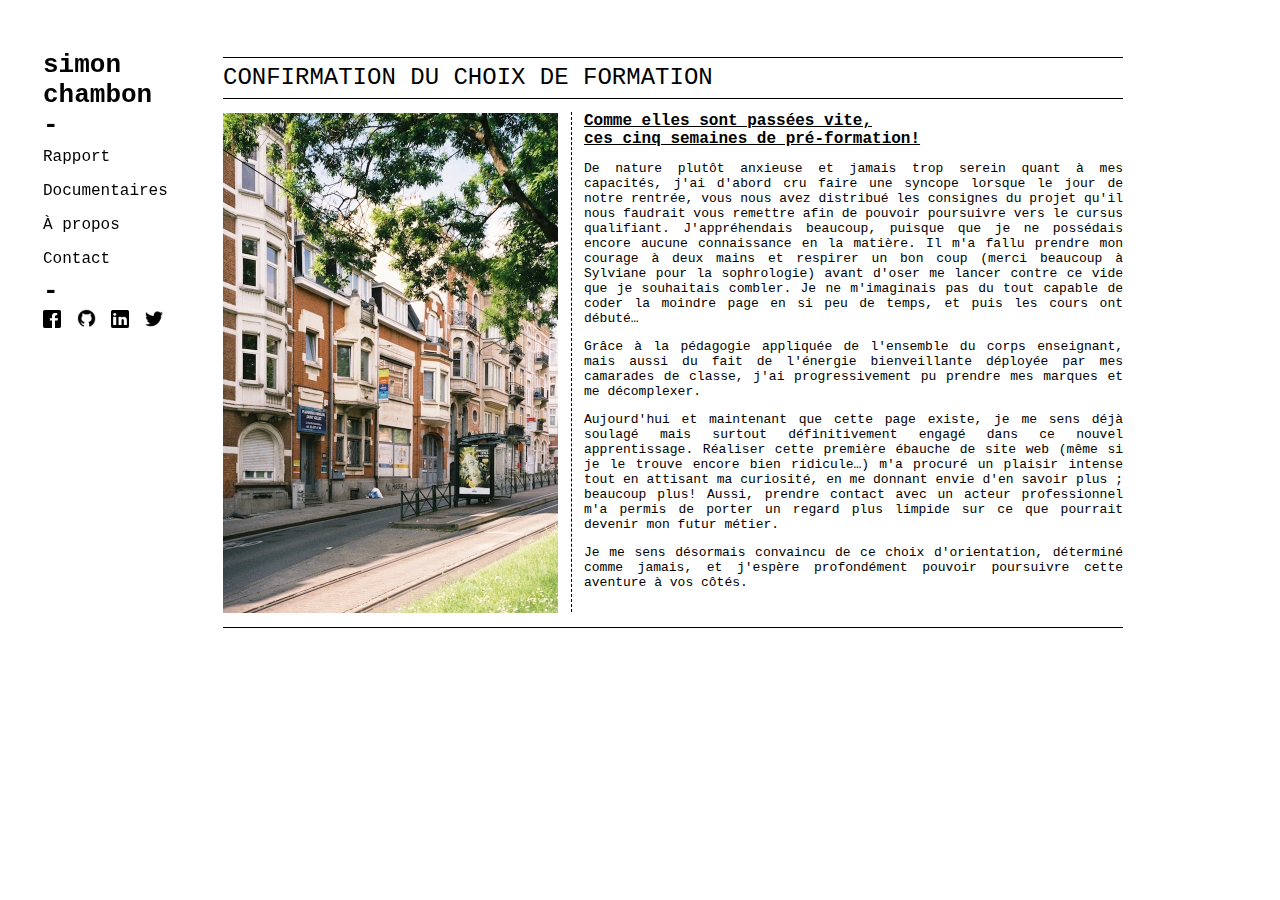
<file: rapport/formation.html>
<!DOCTYPE html>
<html lang="fr">
	<head>
		<meta charset="UTF-8" />
		<link rel="stylesheet" href="../css/style.css" />
		<title>Ma Page</title>
	</head>

	<body>

	<div id="conteneur">

		<div class="element">
		<nav><a class="logo" href="../apropos.html">simon<br />chambon</a> <br />-<br />
			<ul id ="menu-accordeon">
				<li><a href="#">Rapport</a>
					<ul class="sous_menu">
						<li><a class="navlink" href="entreprise.html">> Présentation</a></li>
						<li><a class="navlink" href="itw.html">> Interview</a></li>
						<li><a class="navlink" href="formation.html">> Formation</a></li>
					</ul>
				</li>
				<li><a href="#">Documentaires</a>
					<ul class="sous_menu">
						<li><a class="navlink" href="../film/liste.html">> Liste des Films</a></li>
						<li><a class="navlink" href="../film/resume.html">> Résumé</a></li>
						<li><a class="navlink" href="../film/critique.html">> Critique</a></li>
					</ul>
				</li>
				<li><a href="../apropos.html">À propos</a>
				</li>
				<li><a href="../contact.html">Contact</a> 
				</li>
			</ul>
		-<br />
		
		<a href="https://www.facebook.com/simonchambonandreani/" target="blank" ><img src="../icon/facebook.png" width="18"></a>
		<a href="https://github.com/SimonChambon" target="blank"><img src="../icon/github.png" width="19"></a>
		<a href="https://www.linkedin.com/in/simon-chambon-15890a214/" target="blank"><img src="../icon/linkedin.png" width="18" alt="icone"></a>
		<a href="icon-facebook.png" target="blank"><img src="../icon/twitter.png" width="18" alt="icone"></a>
		</nav>
		</div>

		<div class="element">
			<article class="presentation" >
					<hr />
					<div class="titrepage">CONFIRMATION DU CHOIX DE FORMATION</div>
					<hr>
				<aside class="imageflottante" >
					<a href="cf2m.jpg"><img src="../images/cf2m.jpg" height="500" alt="cf2m"></a>
				</aside>
				<aside class="textflottant2">
					<h2>Comme elles sont passées vite, <br> ces cinq semaines de pré-formation!</h2>
					<p>De nature plutôt anxieuse et jamais trop serein quant à mes capacités, j'ai d'abord cru faire une syncope lorsque le jour de notre rentrée, vous nous avez distribué les consignes du projet qu'il nous faudrait vous remettre afin de pouvoir poursuivre vers le cursus qualifiant. J'appréhendais beaucoup, puisque que je ne possédais encore aucune connaissance en la matière. Il m'a fallu prendre mon courage à deux mains et respirer un bon coup (merci beaucoup à Sylviane pour la sophrologie) avant d'oser me lancer contre ce vide que je souhaitais combler. Je ne m'imaginais pas du tout capable de coder la moindre page en si peu de temps, et puis les cours ont débuté… </p>
					<p>Grâce à la pédagogie appliquée de l'ensemble du corps enseignant, mais aussi du fait de l'énergie bienveillante déployée par mes camarades de classe, j'ai progressivement pu prendre mes marques et me décomplexer.</p> 
					<p>Aujourd'hui et maintenant que cette page existe, je me sens déjà soulagé mais surtout définitivement engagé dans ce nouvel apprentissage. Réaliser cette première ébauche de site web (même si je le trouve encore bien ridicule…) m'a procuré un plaisir intense tout en attisant ma curiosité, en me donnant envie d'en savoir plus ; beaucoup plus! Aussi, prendre contact avec un acteur professionnel m'a permis de porter un regard plus limpide sur ce que pourrait devenir mon futur métier.</p>
					<p>Je me sens désormais convaincu de ce choix d'orientation, déterminé comme jamais, et j'espère profondément pouvoir poursuivre cette aventure à vos côtés. </p>
				</aside>
			</article>
		</div>
	</div>
	</body>
</html>
</file>
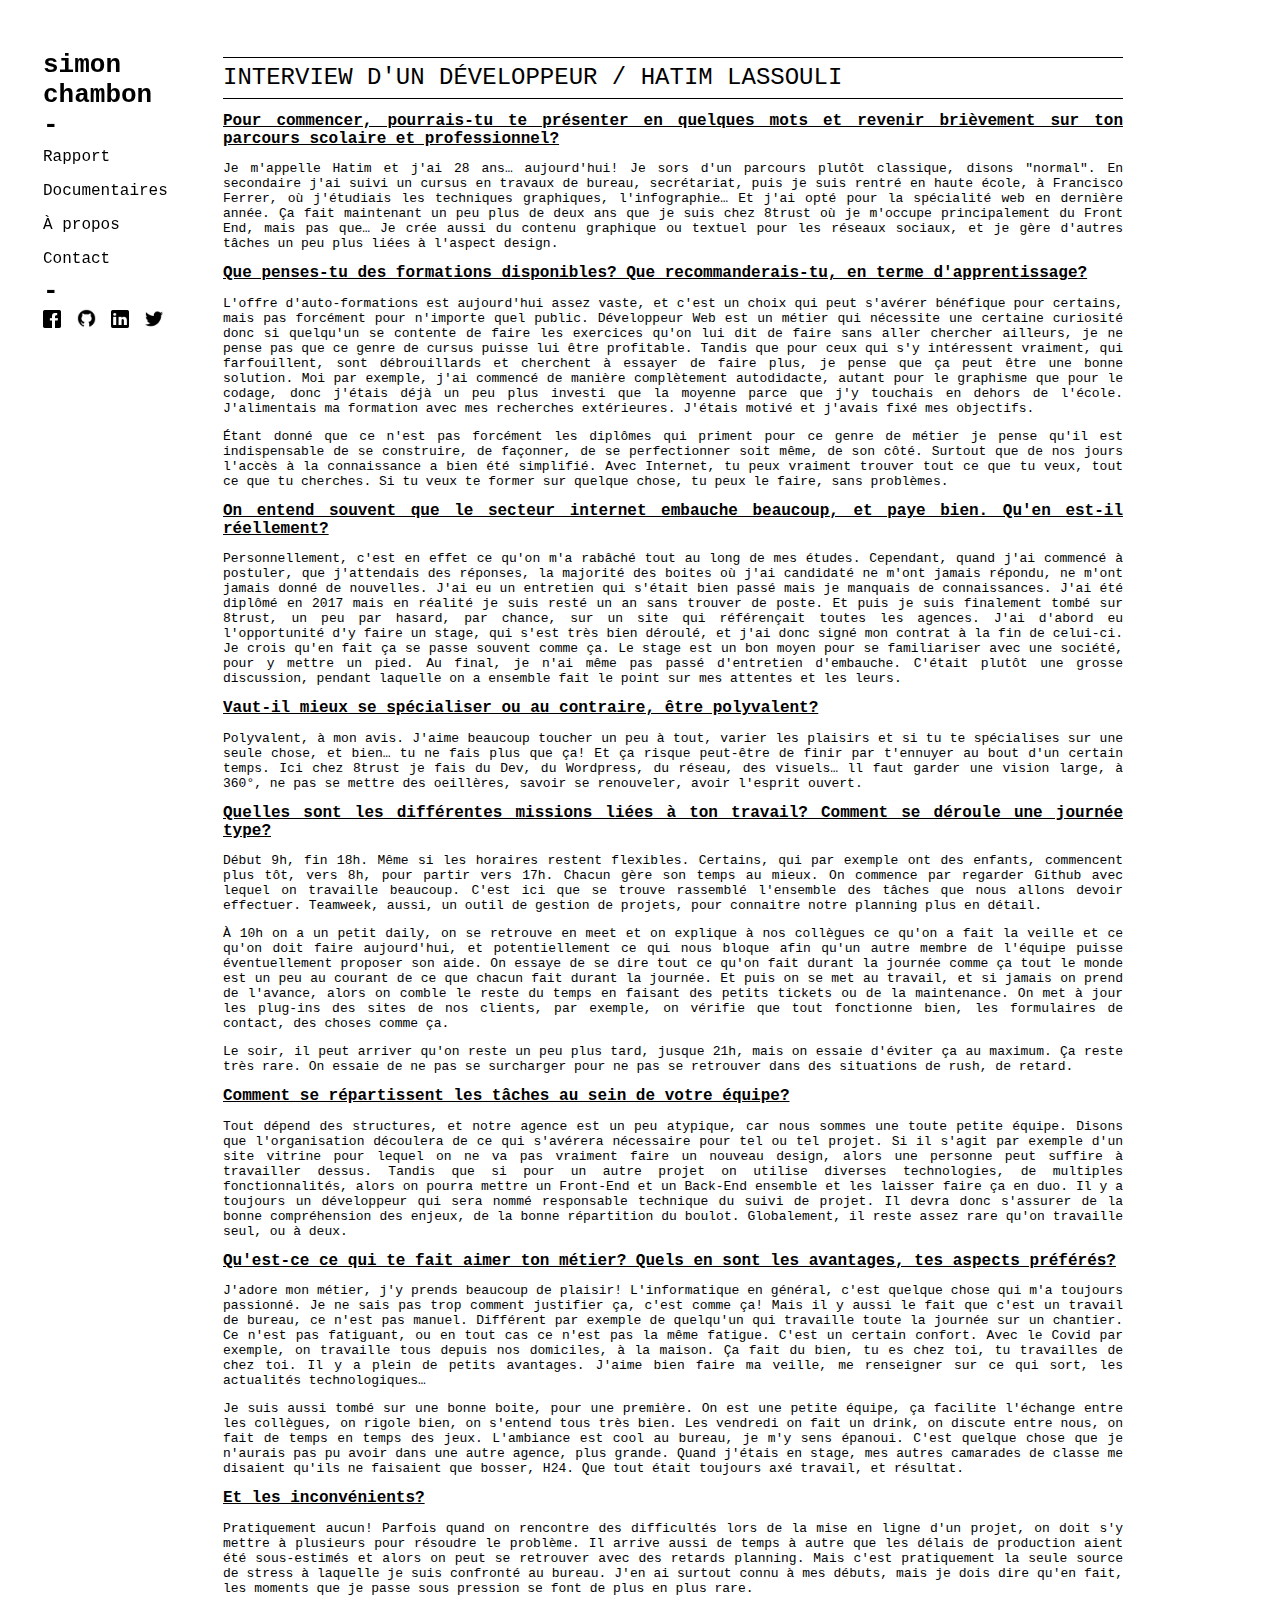
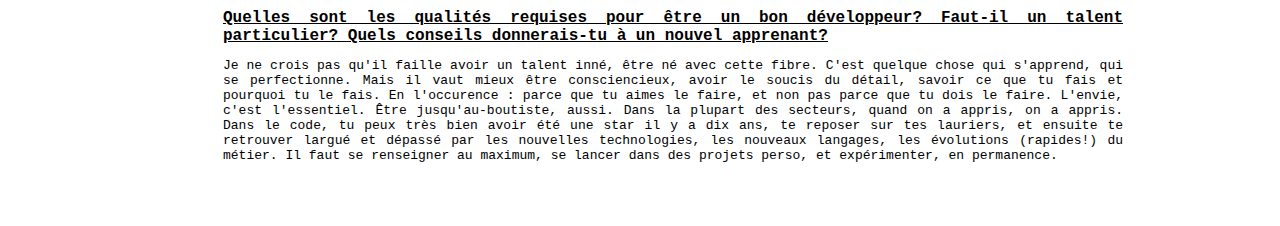
<file: rapport/itw.html>
<!DOCTYPE html>
<html>
	<head>
		<meta charset="UTF-8" />
		<link rel="stylesheet" href="../css/style.css" />
		<title>Ma Page</title>
	</head>

	<body>

	<div id="conteneur">

		<div class="element">
		<nav><a class="logo" href="../apropos.html">simon<br />chambon</a> <br />-<br />
			<ul id ="menu-accordeon">
				<li><a href="#">Rapport</a>
					<ul class="sous_menu">
						<li><a class="navlink" href="entreprise.html">> Présentation</a></li>
						<li><a class="navlink" href="itw.html">> Interview</a></li>
						<li><a class="navlink" href="formation.html">> Formation</a></li>
					</ul>
				</li>
				<li><a href="#">Documentaires</a>
					<ul class="sous_menu">
						<li><a class="navlink" href="../film/liste.html">> Liste des Films</a></li>
						<li><a class="navlink" href="../film/resume.html">> Résumé</a></li>
						<li><a class="navlink" href="../film/critique.html">> Critique</a></li>
					</ul>
				</li>
				<li><a href="../apropos.html">À propos</a>
				</li>
				<li><a href="../contact.html">Contact</a> 
				</li>
			</ul>
		-<br />
		
		<a href="https://www.facebook.com/simonchambonandreani/" target="blank" ><img src="../icon/facebook.png" width="18px"></a>
		<a href="https://github.com/SimonChambon" target="blank"><img src="../icon/github.png" width="19px"></a>
		<a href="https://www.linkedin.com/in/simon-chambon-15890a214/" target="blank"><img src="../icon/linkedin.png" width="18px"></a>
		<a href="icon-facebook.png" target="blank"><img src="../icon/twitter.png" width="18px"></a>
		</nav>
		</div>

		<div class="element">
		<article>
		<hr />
		<div class="titrepage"> INTERVIEW D'UN DÉVELOPPEUR / HATIM LASSOULI
		</div>
		<hr />
		<h2>Pour commencer, pourrais-tu te présenter en quelques mots et revenir brièvement sur ton parcours scolaire et professionnel?</h2>

		<p>Je m'appelle Hatim et j'ai 28 ans… aujourd'hui! Je sors d'un parcours plutôt classique, disons "normal". En secondaire j'ai suivi un cursus en travaux de bureau, secrétariat, puis je suis rentré en haute école, à Francisco Ferrer, où j'étudiais les techniques graphiques, l'infographie… Et j'ai opté pour la spécialité web en dernière année. Ça fait maintenant un peu plus de deux ans que je suis chez 8trust où je m'occupe principalement du Front End, mais pas que… Je crée aussi du contenu graphique ou textuel pour les réseaux sociaux, et je gère d'autres tâches un peu plus liées à l'aspect design. </p>


		<h2>Que penses-tu des formations disponibles? Que recommanderais-tu, en terme d'apprentissage?</h2>

		<p>L'offre d'auto-formations est aujourd'hui assez vaste, et c'est un choix qui peut s'avérer bénéfique pour certains, mais pas forcément pour n'importe quel public. Développeur Web est un métier qui nécessite une certaine curiosité donc si quelqu'un se contente de faire les exercices qu'on lui dit de faire sans aller chercher ailleurs, je ne pense pas que ce genre de cursus puisse lui être profitable. Tandis que pour ceux qui s'y intéressent vraiment, qui farfouillent, sont débrouillards et cherchent à essayer de faire plus, je pense que ça peut être une bonne solution. Moi par exemple, j'ai commencé de manière complètement autodidacte, autant pour le graphisme que pour le codage, donc j'étais déjà un peu plus investi que la moyenne parce que j'y touchais en dehors de l'école. J'alimentais ma formation avec mes recherches extérieures. J'étais motivé et j'avais fixé mes objectifs. </p> 
		<p>Étant donné que ce n'est pas forcément les diplômes qui priment pour ce genre de métier je pense qu'il est indispensable de se construire, de façonner, de se perfectionner soit même, de son côté. Surtout que de nos jours l'accès à la connaissance a bien été simplifié. Avec Internet, tu peux vraiment trouver tout ce que tu veux, tout ce que tu cherches. Si tu veux te former sur quelque chose, tu peux le faire, sans problèmes.</p>

		<h2>On entend souvent que le secteur internet embauche beaucoup, et paye bien. Qu'en est-il réellement? </h2>

		<p>Personnellement, c'est en effet ce qu'on m'a rabâché tout au long de mes études. Cependant, quand j'ai commencé à postuler, que j'attendais des réponses, la majorité des boites où j'ai candidaté ne m'ont jamais répondu, ne m'ont jamais donné de nouvelles. J'ai eu un entretien qui s'était bien passé mais je manquais de connaissances. J'ai été diplômé en 2017 mais en réalité je suis resté un an sans trouver de poste. Et puis je suis finalement tombé sur 8trust, un peu par hasard, par chance, sur un site qui référençait toutes les agences.  J'ai d'abord eu l'opportunité d'y faire un stage, qui s'est très bien déroulé, et j'ai donc signé mon contrat à la fin de celui-ci. Je crois qu'en fait ça se passe souvent comme ça. Le stage est un bon moyen pour se familiariser avec une société, pour y mettre un pied. Au final, je n'ai même pas passé d'entretien d'embauche. C'était plutôt une grosse discussion, pendant laquelle on a ensemble fait le point sur mes attentes et les leurs. </p>
		
		<h2>Vaut-il mieux se spécialiser ou au contraire, être polyvalent?</h2>

		<p>Polyvalent, à mon avis. J'aime beaucoup toucher un peu à tout, varier les plaisirs et si tu te spécialises sur une seule chose, et bien… tu ne fais plus que ça! Et ça risque peut-être de finir par t'ennuyer au bout d'un certain temps. Ici chez 8trust je fais du Dev, du Wordpress, du réseau, des visuels… ll faut garder une vision large,  à 360°, ne pas se mettre des oeillères, savoir se renouveler, avoir l'esprit ouvert. </p>

		<h2>Quelles sont les différentes missions liées à ton travail? Comment se déroule une journée type?</h2>

		<p>Début 9h, fin 18h. Même si les horaires restent flexibles. Certains, qui par exemple ont des enfants, commencent plus tôt, vers 8h, pour partir vers 17h. Chacun gère son temps au mieux. On commence par regarder Github avec lequel on travaille beaucoup. C'est ici que se trouve rassemblé l'ensemble des tâches que nous allons devoir effectuer. Teamweek, aussi, un outil de gestion de projets, pour connaitre notre planning plus en détail.</p> 
		<p>À 10h on a un petit daily, on se retrouve en meet et on explique à nos collègues ce qu'on a fait la veille et ce qu'on doit faire aujourd'hui, et potentiellement ce qui nous bloque afin qu'un autre membre de l'équipe puisse éventuellement proposer son aide. On essaye de se dire tout ce qu'on fait durant la journée comme ça tout le monde est un peu au courant de ce que chacun fait durant la journée. Et puis on se met au travail, et si jamais on prend de l'avance, alors on comble le reste du temps en faisant des petits tickets ou de la maintenance. On met à jour les plug-ins des sites de nos clients, par exemple, on vérifie que tout fonctionne bien, les formulaires de contact, des choses comme ça.</p>
		<p>Le soir, il peut arriver qu'on reste un peu plus tard, jusque 21h, mais on essaie d'éviter ça au maximum. Ça reste très rare. On essaie de ne pas se surcharger pour ne pas se retrouver dans des situations de rush, de retard.</p>

		<h2>Comment se répartissent les tâches au sein de votre équipe?</h2>

		<p>Tout dépend des structures, et notre agence est un peu atypique, car nous sommes une toute petite équipe. Disons que l'organisation découlera de ce qui s'avérera  nécessaire pour tel ou tel projet. Si il s'agit par exemple d'un site vitrine pour lequel on ne va pas vraiment faire un nouveau design, alors une personne peut suffire à travailler dessus. Tandis que si pour un autre projet on utilise diverses technologies, de multiples fonctionnalités, alors on pourra mettre un Front-End et un Back-End ensemble et les laisser faire ça en duo. Il y a toujours un développeur qui sera nommé responsable technique du suivi de projet. Il devra donc s'assurer de la bonne compréhension des enjeux, de la bonne répartition du boulot. Globalement, il reste assez rare qu'on travaille seul, ou à deux.</p>

		<h2>Qu'est-ce ce qui te fait aimer ton métier? Quels en sont les avantages, tes aspects préférés?</h2>

		<p>J'adore mon métier, j'y prends beaucoup de plaisir! L'informatique en général, c'est quelque chose qui m'a toujours passionné. Je ne sais pas trop comment justifier ça, c'est comme ça! Mais il y aussi le fait que c'est un travail de bureau, ce n'est pas manuel. Différent par exemple de quelqu'un qui travaille toute la journée sur un chantier. Ce n'est pas fatiguant, ou en tout cas ce n'est pas la même fatigue. C'est un certain confort. Avec le Covid par exemple, on travaille tous depuis nos domiciles, à la maison. Ça fait du bien, tu es chez toi, tu travailles de chez toi. Il y a plein de petits avantages. J'aime bien faire ma veille, me renseigner sur ce qui sort, les actualités technologiques…</p>

		<p>Je suis aussi tombé sur une bonne boite, pour une première. On est une petite équipe, ça facilite l'échange entre les collègues, on rigole bien, on s'entend tous très bien. Les vendredi on fait un drink, on discute entre nous, on fait de temps en temps des jeux. L'ambiance est cool au bureau, je m'y sens épanoui. C'est quelque chose que je n'aurais pas pu avoir dans une autre agence, plus grande. Quand j'étais en stage, mes autres camarades de classe me disaient qu'ils ne faisaient que bosser, H24. Que tout était toujours axé travail, et résultat.</p>
		<h2>Et les inconvénients?</h2>

		<p>Pratiquement aucun! Parfois quand on rencontre des difficultés lors de la mise en ligne d'un projet, on doit s'y mettre à plusieurs pour résoudre le problème. Il arrive aussi de temps à autre que les délais de production aient été sous-estimés et alors on peut se retrouver avec des retards planning. Mais c'est pratiquement la seule source de stress à laquelle je suis confronté au bureau. J'en ai surtout connu à mes débuts, mais je dois dire qu'en fait, les moments que je passe sous pression se font de plus en plus rare. </p>

		
		<h2>Quelles sont les qualités requises pour être un bon développeur? Faut-il un talent particulier? Quels conseils donnerais-tu à un nouvel apprenant?</h2>

		<p>Je ne crois pas qu'il faille avoir un talent inné, être né avec cette fibre. C'est quelque chose qui s'apprend, qui se perfectionne. Mais il vaut mieux être consciencieux, avoir le soucis du détail, savoir ce que tu fais et pourquoi tu le fais. En l'occurence : parce que tu aimes le faire, et non pas parce que tu dois le faire. L'envie, c'est l'essentiel. Être jusqu'au-boutiste, aussi. Dans la plupart des secteurs, quand on a appris, on a appris. Dans le code, tu peux très bien avoir été une star il y a dix ans, te reposer sur tes lauriers, et ensuite te retrouver largué et dépassé par les nouvelles technologies, les nouveaux langages, les évolutions (rapides!) du métier. Il faut se renseigner au maximum, se lancer dans des projets perso, et expérimenter, en permanence. </p>
		

		</article>
		</div>

	</div>
	</body>
</html>
</file>
<file: css/style2.css>
body, html, header, h1 {
	margin: 0px;
	padding: 0px;
}

body{
	font-family: courier;
	letter-spacing: 6px;
	text-shadow: 1px 1px 10px black;
}

header, body, html {
	width: 100%;
	height: 100%;
}

header {
	background: url(../images/index3.jpg) no-repeat center center;
	background-size: cover;
	color: white;
}

.wrapper {
	display: table;
	width: 100%;
	height: 100%;
}

.content{
	display: table-cell;
	text-align: center;
	vertical-align: middle;
}
h1 {
	font-size: 100px;
}

a {text-decoration: none; font-weight: bold; color: white; font-size: 40px;}
a:hover {text-decoration: underline;}
</file>
<file: css/style.css>
#conteneur
{
	display: flex;
	font-family: Courier New;

	margin-top: 50px;
	margin-left: 35px;
	margin-right: 35px;
	margin-bottom: 50px;
	max-width: 900px;
}

.element:nth-child(1)
{
	font-weight: bold;
	font-size: 26px;
	padding-top: 0px;
	padding-right: 20px;
	min-width: 160px;
	max-width: 160px;
}

.element:nth-child(2)
{
	min-width: 900px;
	width: 900px;
	padding-top: 0px;
	font-size: small;
	text-align: justify;
}

.link:hover
{
	color:#FF0000;
}

a
{
	color: black;
	text-decoration: none;
}

a:hover{text-decoration: underline; opacity: 0.7;}
.logo:hover{text-decoration: none; opacity: 1;}
article a { font-weight: bold; }

.index {font-size:  x-small;

}

.side {display: inline-block; border-right: dashed 1px; padding: 0px 8px 0px 0px; margin: 8px 0px 6px 0px;min-width: 340px;}
hr {
	display: block;
	border-top: 1px solid black;
	border-bottom: 0px white;
	background: white;
	border-right: none;
	border-left: none;

}


.titrepage{
	font-size: x-large;
}

h2{
	text-decoration: underline;
	font-size: medium;
}

.presentation {
	border-bottom: solid black 1px; 
	min-height: 570px;
}
.videoflottante {float: left; font-size: medium; margin: 8px 20px 8px 0px; }
.textflottant { min-height: 253px; font-size: small; margin: 0px 0px 14px 440px; padding: 8px 0px 0px 30px;}
.textflottant p {font-size: small; text-indent: 20px;}
.imageflottante {
	float: left; margin: 8px 12px 8px 0px;
}
.textflottant2 { border-left: dashed black 1px; margin: 0px 0px 0px 348px; padding: 0px 0px 0px 12px; height: 500px;

}
.time {display: inline-block; vertical-align: middle; line-height: 16px; font-size: small; text-decoration: underline; }
.logo {display: inline-block; vertical-align: middle;}

nav {position: fixed;}

#menu-accordeon { padding: 0; margin: 0; list-style: none; text-align: left; width: 180px;}
#menu-accordeon ul { padding: 0;margin: 0; list-style: none; text-align: left; }
#menu-accordeon a {display: block; font-weight: normal; padding: 8px 0; font-size: medium;}


#menu-accordeon li li {max-height: 0; overflow: hidden; transition: all .5s; border-radius:0; box-shadow: none; border: none; margin: 0; font-size: small; padding-left: 12px;}
.navlink {text-decoration: none;}

#menu-accordeon ul li a, #menu-accordeon li:hover li a {
  font-size:1em
}
#menu-accordeon li:hover {
   background: white;
}
#menu-accordeon li li:hover {
   background: white;
}
#menu-accordeon ul li:last-child {
   border-radius: 0 0 6px 6px;
   border:none;
}
#menu-accordeon li:hover li {
  max-height: 15em;
}
.sous_menu {line-height: 0.3;}
.copyright {font-size: x-small; font-style: italic;}
.dashed {border-top: 1px dashed black}
.titredocu {text-decoration: underline;font-weight: bold; font-size: medium;} 
.signature {text-indent: 630px; font-size: medium; font-style: italic; text-decoration: underline;}

#conteneur2 {display: flex; background-image: url('../images/index2.jpg'); justify-content: center; border-style: solid; padding: 0px; margin: 0px; height: 100%;}
.element2 {border-style: solid; margin: 0px; min-height: 100%; min-height: 100%;}
</file>
